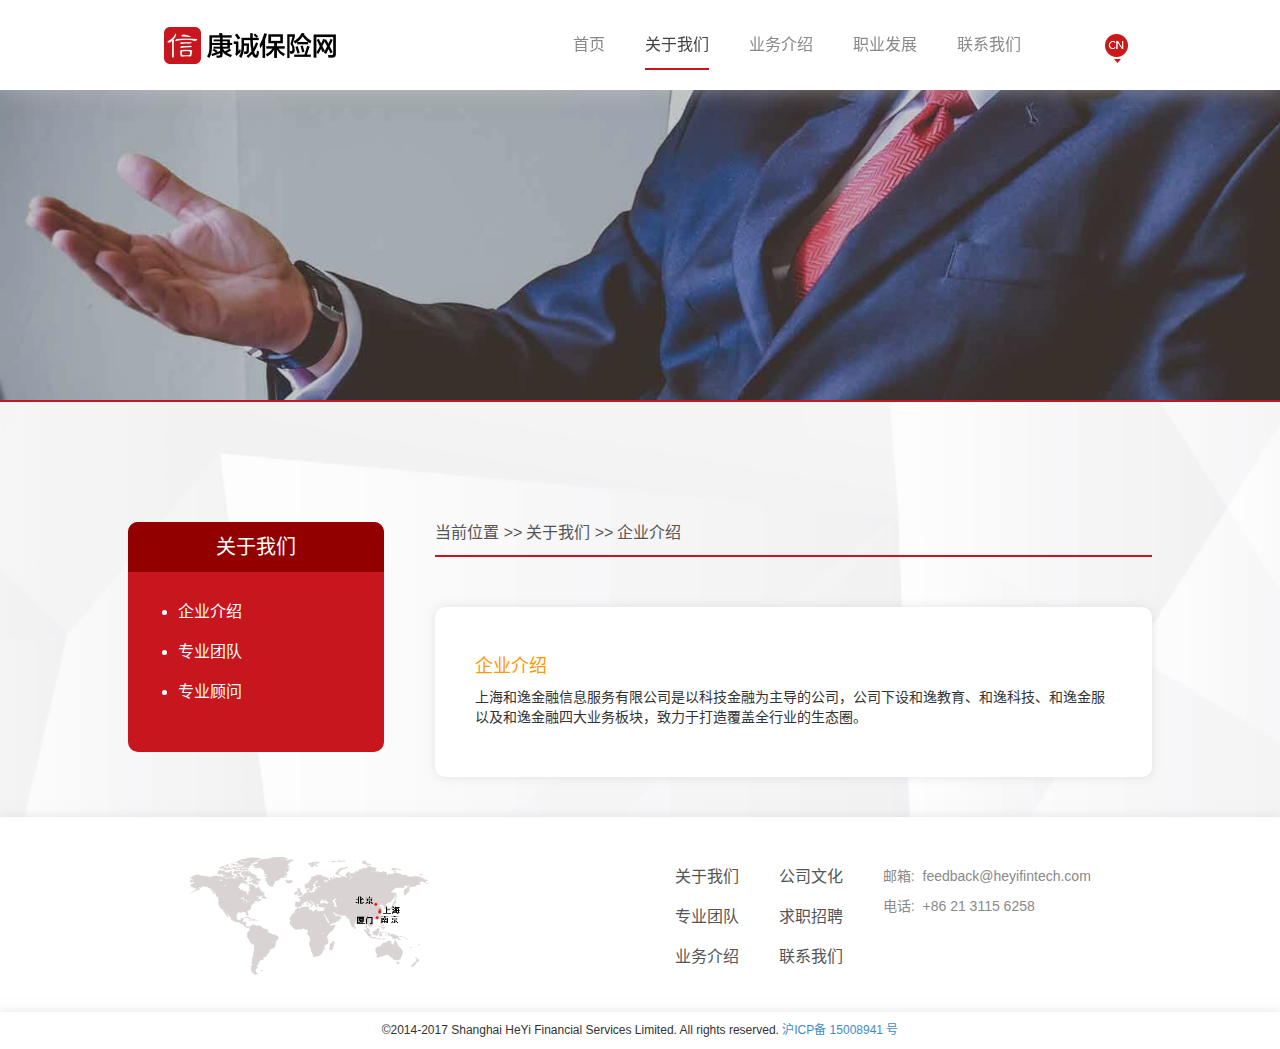
<file: aboutus.html>
<!DOCTYPE html>
<html lang="zh-CN">
  <head>
    <meta charset="utf-8">
    <meta http-equiv="X-UA-Compatible" content="IE=edge">
    <meta name="viewport" content="width=device-width, initial-scale=1">
    <meta name="description" content="和逸金融，是以科技金融为主导的公司，主要业务板块包括中国资产证券化、基金服务、金融科技以及辅助这三大业务板块成立的中国资产证券化研究院。" />
    <meta name="keywords" content="和逸,科技,牌照,金融" />
    <meta name="author" content="HeYi">
    <title>上海和逸金融信息服务有限公司-关于我们</title>
    <!-- 框架 -->
    <link href="css/bootstrap.min.css" rel="stylesheet">
    <!-- 样式清理 -->
    <link href="css/normalize.css" rel="stylesheet">
    <!-- 通用页面样式 -->
    <link href="css/main.css" rel="stylesheet">
    <link href="css/page.css" rel="stylesheet">
    <!-- HTML5兼容性处理 -->
    <!-- Respond.js响应式设计>
    <!--[if lt IE 9]>
      <script src="https://oss.maxcdn.com/html5shiv/3.7.3/html5shiv.min.js"></script>
      <script src="https://oss.maxcdn.com/respond/1.4.2/respond.min.js"></script>
    <![endif]-->
    <!-- Favicons网站图标 -->
    <link rel="shortcut icon" href="img/favicon.ico"/>
    <link rel="bookmark" href="img/favicon.ico" type="image/x-icon"/>
  </head>
  <body>
    <!-- 移动端导航 -->
    <div class="mask"></div>
    <div class="sidebar">
      <ul>
        <li><a href="index.html">首页</a></li>
        <li><a href="aboutus.html">关于我们</a></li>
        <li><a href="team.html">专业团队</a></li>
		<li><a href="adviser.html">专业顾问</a></li>
        <li><a href="culture.html">公司文化</a></li>
        <li><a href="job.html">求职招聘</a></li>
        <li><a href="contactus.html">联系我们</a></li>
        <li><a href="product.html">资产证券化</a></li>
        <li><a href="product-2.html">基金服务</a></li>
        <li><a href="product-3.html">金融科技</a></li>
      </ul>
    </div>
    <div class="main-wrapper main-wrapper-1">
    <!-- header顶部导航 -->
    <header>
      <div class="header-container">
        <div class="nav-box">
          <!-- logo -->
          <div class="nav-left">
            <a id="logo_top" href="#"></a>
          </div>
          <!-- memu选项 -->
          <div class="nav-mid">
            <div id="lang">
              <a href="#"></a>
            </div>
            <ul class="navbar-nav">
              <li><a class="" href="index.html">首页</a></li>
              <li><a class="active" href="aboutus.html">关于我们</a></li>
              <li><a class="" href="product.html">业务介绍</a></li>
              <li><a class="" href="culture.html">职业发展</a></li>
              <li><a class="" href="contactus.html">联系我们</a></li>
            </ul>            
          </div>
          <!-- 响应式菜单 -->
          <div class="nav-mobile-menu">
              <span class="sidebar_trigger"></span>
          </div>
        </div>
      </div>
    </header>
    <!-- advert组件 -->
    <div class="advert">
       <h1></h1>
       <h2></h2>
    </div>
    </div>
    <!-- section -->
    <section>
    <div class="box clearfix">
      <div class="box-left">
        <div class="title">
          <h3>关于我们</h3>
        </div>
        <ul> 
          <li><a href="aboutus.html">企业介绍</a></li>
          <li><a href="team.html">专业团队</a></li>
		  <li><a href="adviser.html">专业顾问</a></li>
        </ul>
      </div>
      <div class="box-right">
        <div class="box-right-top">
          <ul>
            <li>当前位置&nbsp>></li>
            <li>关于我们&nbsp>></li>
            <li>企业介绍</li>
          </ul>
        </div>
        <div class="box-right-mid clearfix">
          <h4>企业介绍</h4>
          <p>上海和逸金融信息服务有限公司是以科技金融为主导的公司，公司下设和逸教育、和逸科技、和逸金服以及和逸金融四大业务板块，致力于打造覆盖全行业的生态圈。</br></p>
        </div>
      </div>
    </div>
    </section>
    <!-- tips特色组件 -->
<!--     <div class="feature-tips">SAFS</div> -->
    
    <!-- footer页面底部 -->
    <footer>
       <div class="footer-box clearfix">
          <div class="footer-left">
              <span class="globle"></span>
          </div>
          <div class="footer-right">
            <div class="footer-laber">
              <ul> 
                <li><a href="aboutus.html">关于我们</a></li>
                <li><a href="team.html">专业团队</a></li>
                <li><a href="product.html">业务介绍</a></li>
              </ul>
              <ul>
                <li><a href="culture.html">公司文化</a></li>          
                <li><a href="job.html">求职招聘</a></li>
                <li><a href="contactus.html">联系我们</a></li>
              </ul>                        
              <ul>        
                <li class="footer-contact">邮箱:&nbsp feedback@heyifintech.com</li>
                <li class="footer-contact">电话:&nbsp +86 21 3115 6258</li>
              </ul>
            </div>
          </div>
        </div>
    </footer>
    <!-- 版权信息 -->
    <div class="container copy">
      <div class="row">
          <div class="col-md-12 text-center">
              <p class="copyright">©2014-2017 Shanghai HeYi Financial Services Limited. All rights reserved. <a href="http://www.miitbeian.gov.cn">沪ICP备 15008941 号</a> </p>
          </div>
      </div>
    </div>  
    <!-- 返回顶部按钮 -->
    <button class="back-to-top" style="display: none;"></button>
    <!-- 框架库加载 -->
    <script src="js/jquery.min.js"></script>
    <!-- 脚本加载 -->
    <script src="js/main.js"></script>
  </body>
</html>
</file>
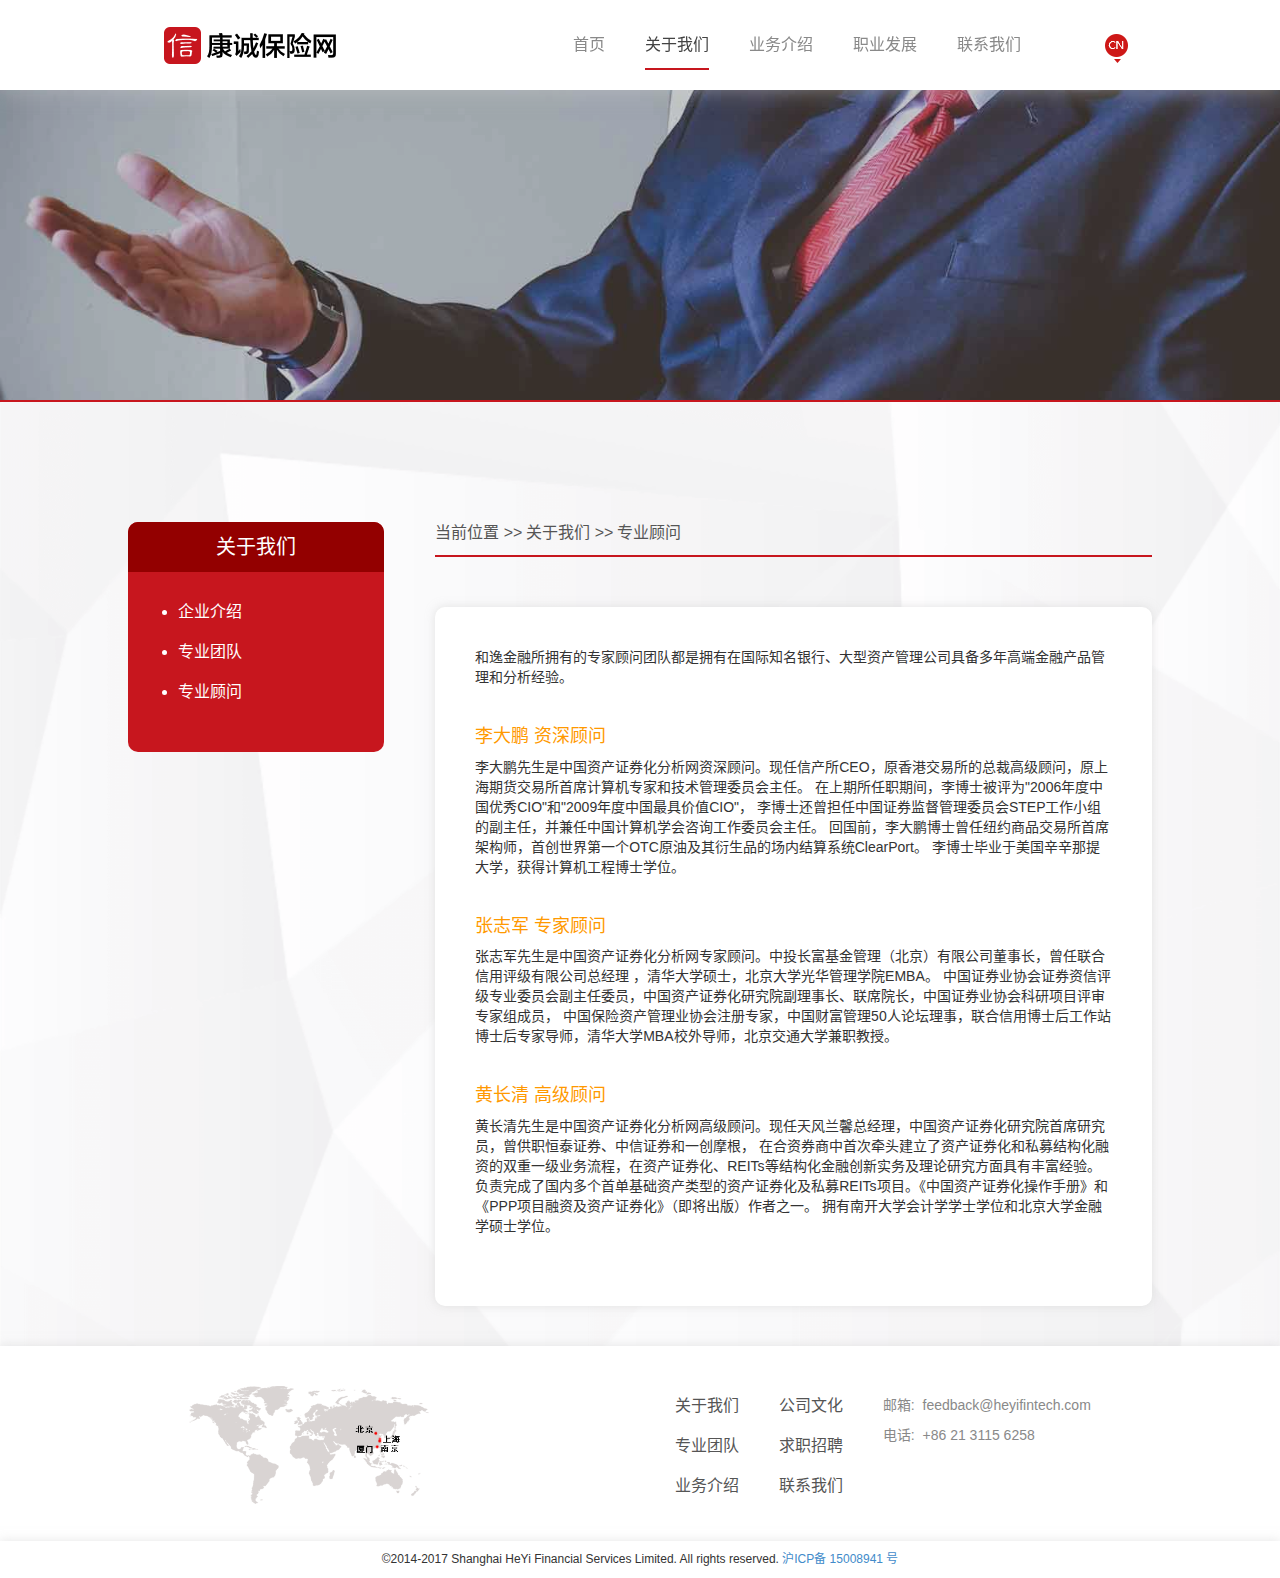
<file: adviser.html>
<!DOCTYPE html>
<html lang="zh-CN">
  <head>
    <meta charset="utf-8">
    <meta http-equiv="X-UA-Compatible" content="IE=edge">
    <meta name="viewport" content="width=device-width, initial-scale=1">
    <meta name="description" content="和逸金融，是以科技金融为主导的公司，主要业务板块包括中国资产证券化、基金服务、股权投资系统以及辅助这三大业务板块成立的中国资产证券化研究院。" />
    <meta name="keywords" content="和逸,科技,牌照,金融" />
    <meta name="author" content="HeYi"> 
    <title>上海和逸金融信息服务有限公司-专业顾问</title>
    <!-- 框架 -->
    <link href="css/bootstrap.min.css" rel="stylesheet">
    <!-- 样式清理 -->
    <link href="css/normalize.css" rel="stylesheet">
    <!-- 通用页面样式 -->
    <link href="css/main.css" rel="stylesheet">
    <link href="css/page.css" rel="stylesheet">
    <!-- HTML5兼容性处理 -->
    <!-- Respond.js响应式设计>
    <!--[if lt IE 9]>
      <script src="https://oss.maxcdn.com/html5shiv/3.7.3/html5shiv.min.js"></script>
      <script src="https://oss.maxcdn.com/respond/1.4.2/respond.min.js"></script>
    <![endif]-->
    <!-- Favicons网站图标 -->
    <link rel="shortcut icon" href="img/favicon.ico"/>
    <link rel="bookmark" href="img/favicon.ico" type="image/x-icon"/>
  </head>
  <body>
    <!-- 移动端导航 -->
    <div class="mask"></div>
    <div class="sidebar">
      <ul>
        <li><a href="index.html">首页</a></li>
        <li><a href="aboutus.html">关于我们</a></li>
        <li><a href="team.html">专业团队</a></li>
		    <li><a href="adviser.html">专业顾问</a></li>
        <li><a href="culture.html">公司文化</a></li>
        <li><a href="job.html">求职招聘</a></li>
        <li><a href="contactus.html">联系我们</a></li>
        <li><a href="product.html">中国资产证券化分析网</a></li>
        <li><a href="product-2.html">中国基金行政管理系统</a></li>
        <li><a href="product-3.html">股权投资管理系统</a></li>
      </ul>
    </div>
    <div class="main-wrapper main-wrapper-1">
    <!-- header顶部导航 -->
    <header>
      <div class="header-container">
        <div class="nav-box">
          <!-- logo -->
          <div class="nav-left">
            <a id="logo_top" href="#"></a>
          </div>
          <!-- memu选项 -->
          <div class="nav-mid">
            <div id="lang">
              <a href="#"></a>
            </div>
            <ul class="navbar-nav">
              <li><a class="" href="index.html">首页</a></li>
              <li><a class="active" href="aboutus.html">关于我们</a></li>
              <li><a class="" href="product.html">业务介绍</a></li>
              <li><a class="" href="culture.html">职业发展</a></li>
              <li><a class="" href="contactus.html">联系我们</a></li>
            </ul>            
          </div>
          <!-- 响应式菜单 -->
          <div class="nav-mobile-menu">
              <span class="sidebar_trigger"></span>
          </div>
        </div>
      </div>
    </header>
    <!-- advert组件 -->
    <div class="advert">
       <h1></h1>
       <h2></h2>
    </div>
    </div>
    <!-- section -->
    <section>
    <div class="box clearfix">
      <div class="box-left">
        <div class="title">
          <h3>关于我们</h3>
        </div>
        <ul> 
          <li><a href="aboutus.html">企业介绍</a></li>
          <li><a href="team.html">专业团队</a></li>
		  <li><a href="adviser.html">专业顾问</a></li>
        </ul>
      </div>
      <div class="box-right">
        <div class="box-right-top">
          <ul>
            <li>当前位置&nbsp>></li>
            <li>关于我们&nbsp>></li>
			<li>专业顾问</li>
          </ul>
        </div>
        <div class="box-right-mid">
          <p>和逸金融所拥有的专家顾问团队都是拥有在国际知名银行、大型资产管理公司具备多年高端金融产品管理和分析经验。</p>
          <br>
		  <!-- 第1段 -->
          <h4>李大鹏&nbsp资深顾问</h4>
          <p>李大鹏先生是中国资产证券化分析网资深顾问。现任信产所CEO，原香港交易所的总裁高级顾问，原上海期货交易所首席计算机专家和技术管理委员会主任。 在上期所任职期间，李博士被评为"2006年度中国优秀CIO"和"2009年度中国最具价值CIO"， 李博士还曾担任中国证券监督管理委员会STEP工作小组的副主任，并兼任中国计算机学会咨询工作委员会主任。 回国前，李大鹏博士曾任纽约商品交易所首席架构师，首创世界第一个OTC原油及其衍生品的场内结算系统ClearPort。 李博士毕业于美国辛辛那提大学，获得计算机工程博士学位。</p> 		  
          <br>
		  <!-- 第2段 -->
          <h4>张志军&nbsp专家顾问</h4>
          <p>张志军先生是中国资产证券化分析网专家顾问。中投长富基金管理（北京）有限公司董事长，曾任联合信用评级有限公司总经理 ，清华大学硕士，北京大学光华管理学院EMBA。 中国证券业协会证券资信评级专业委员会副主任委员，中国资产证券化研究院副理事长、联席院长，中国证券业协会科研项目评审专家组成员， 中国保险资产管理业协会注册专家，中国财富管理50人论坛理事，联合信用博士后工作站博士后专家导师，清华大学MBA校外导师，北京交通大学兼职教授。</p> 		  
          <br>
		  <!-- 第3段 -->
          <h4>黄长清&nbsp高级顾问</h4>
          <p>黄长清先生是中国资产证券化分析网高级顾问。现任天风兰馨总经理，中国资产证券化研究院首席研究员，曾供职恒泰证券、中信证券和一创摩根， 在合资券商中首次牵头建立了资产证券化和私募结构化融资的双重一级业务流程，在资产证券化、REITs等结构化金融创新实务及理论研究方面具有丰富经验。 负责完成了国内多个首单基础资产类型的资产证券化及私募REITs项目。《中国资产证券化操作手册》和《PPP项目融资及资产证券化》（即将出版）作者之一。 拥有南开大学会计学学士学位和北京大学金融学硕士学位。</p> 		  
          <br>
        </div>
      </div>
    </div>
    </section>
    <footer>
       <div class="footer-box clearfix">
          <div class="footer-left">
              <span class="globle"></span>
          </div>
          <div class="footer-right">
            <div class="footer-laber">
              <ul> 
                <li><a href="aboutus.html">关于我们</a></li>
                <li><a href="team.html">专业团队</a></li>
                <li><a href="product.html">业务介绍</a></li>
              </ul>
              <ul>
                <li><a href="culture.html">公司文化</a></li>          
                <li><a href="job.html">求职招聘</a></li>
                <li><a href="contactus.html">联系我们</a></li>
              </ul>                        
              <ul>        
                <li class="footer-contact">邮箱:&nbsp feedback@heyifintech.com</li>
                <li class="footer-contact">电话:&nbsp +86 21 3115 6258</li>
              </ul>
            </div>
          </div>
        </div>
    </footer>
    <!-- 版权信息 -->
    <div class="container copy">
      <div class="row">
          <div class="col-md-12 text-center">
              <p class="copyright">©2014-2017 Shanghai HeYi Financial Services Limited. All rights reserved. <a href="http://www.miitbeian.gov.cn">沪ICP备 15008941 号</a> </p>
          </div>
      </div>
    </div>
    <!-- 返回顶部按钮 -->
    <button class="back-to-top" style="display: none;"></button>
    <!-- 框架库加载 -->
    <script src="js/jquery.min.js"></script>
    <!-- 脚本加载 -->
    <script src="js/main.js"></script>
  </body>
</html>
</file>
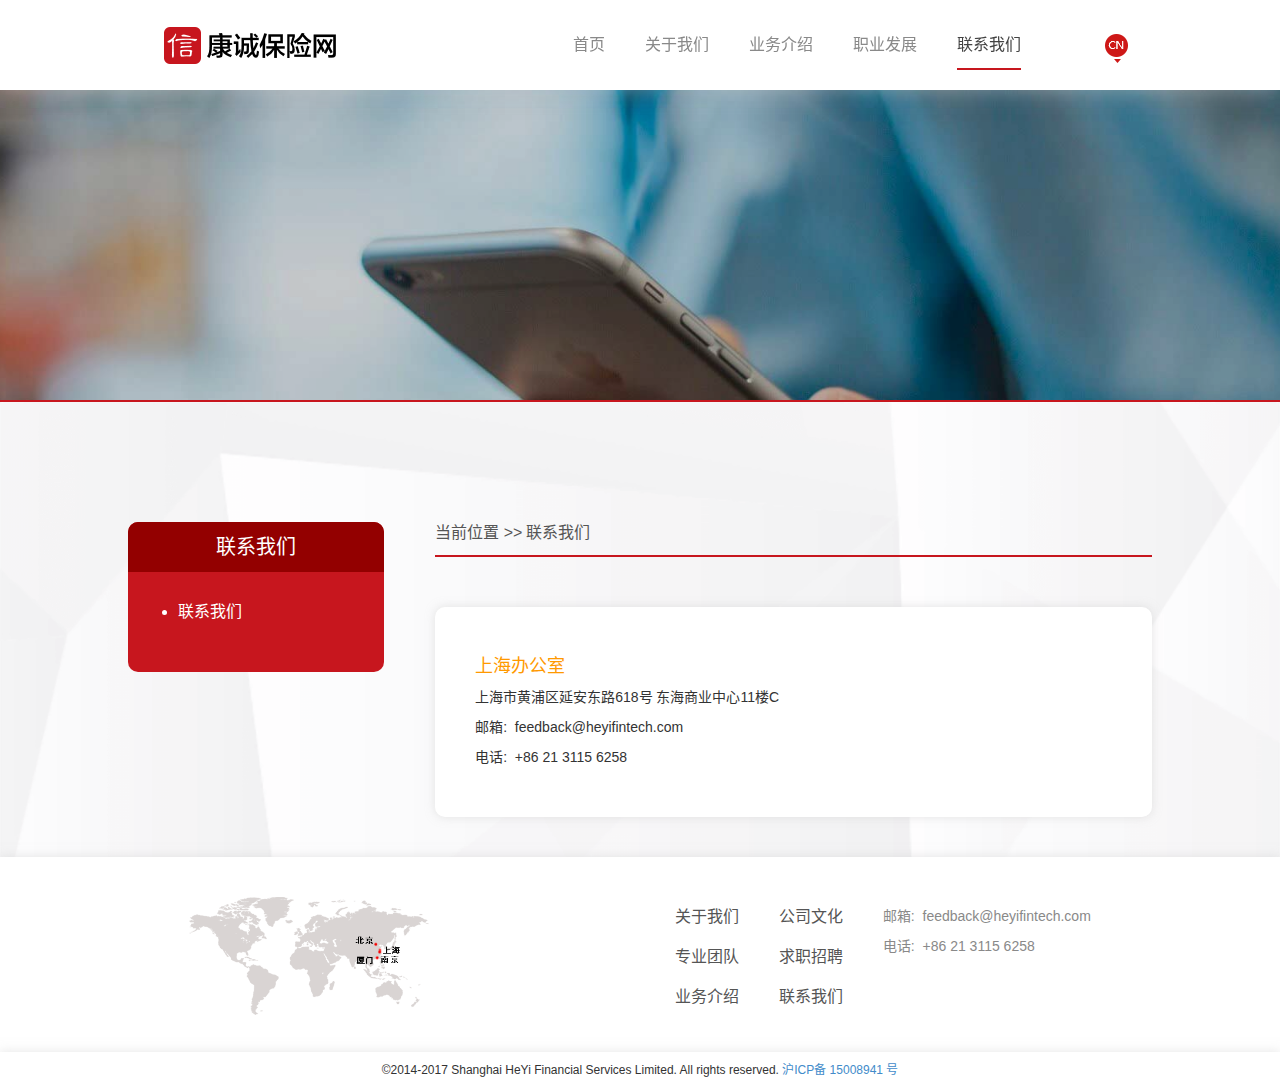
<file: contactus.html>
<!DOCTYPE html>
<html lang="zh-CN">
  <head>
    <meta charset="utf-8">
    <meta http-equiv="X-UA-Compatible" content="IE=edge">
    <meta name="viewport" content="width=device-width, initial-scale=1">
    <meta name="description" content="和逸金融，是以科技金融为主导的公司，主要业务板块包括中国资产证券化、基金服务、金融科技以及辅助这三大业务板块成立的中国资产证券化研究院。" />
    <meta name="keywords" content="和逸,科技,牌照,金融" />
    <meta name="author" content="HeYi">
    <title>上海和逸金融信息服务有限公司-联系我们</title>
    <!-- 框架 -->
    <link href="css/bootstrap.min.css" rel="stylesheet">
    <!-- 样式清理 -->
    <link href="css/normalize.css" rel="stylesheet">
    <!-- 通用页面样式 -->
    <link href="css/main.css" rel="stylesheet">
	<!-- 首页样式 -->
    <link href="css/page.css" rel="stylesheet">
    <!-- HTML5兼容性处理 -->
    <!-- Respond.js响应式设计>
    <!--[if lt IE 9]>
      <script src="https://oss.maxcdn.com/html5shiv/3.7.3/html5shiv.min.js"></script>
      <script src="https://oss.maxcdn.com/respond/1.4.2/respond.min.js"></script>
    <![endif]-->
    <!-- Favicons网站图标 -->
    <link rel="shortcut icon" href="img/favicon.ico"/>
    <link rel="bookmark" href="img/favicon.ico" type="image/x-icon"/>
  </head>
  <body>
    <!-- 移动端导航 -->
    <div class="mask"></div>
    <div class="sidebar">
      <ul>
        <li><a href="index.html">首页</a></li>
        <li><a href="aboutus.html">关于我们</a></li>
        <li><a href="team.html">专业团队</a></li>
		<li><a href="adviser.html">专业顾问</a></li>
        <li><a href="culture.html">公司文化</a></li>
        <li><a href="job.html">求职招聘</a></li>
        <li><a href="contactus.html">联系我们</a></li>
        <li><a href="product.html">资产证券化</a></li>
        <li><a href="product-2.html">基金服务</a></li>
        <li><a href="product-3.html">金融科技</a></li>
      </ul>
    </div>
    <div class="main-wrapper main-wrapper-4">
      <!-- header顶部导航 -->
      <header>
        <div class="header-container">
          <div class="nav-box">
            <!-- logo -->
            <div class="nav-left">
              <a id="logo_top" href="#"></a>
            </div>
            <!-- memu选项 -->
            <div class="nav-mid">
              <div id="lang">
                <a href="#"></a>
              </div>
              <ul class="navbar-nav">
                <li><a class="" href="index.html">首页</a></li>
                <li><a class="" href="aboutus.html">关于我们</a></li>
                <li><a class="" href="product.html">业务介绍</a></li>
                <li><a class="" href="culture.html">职业发展</a></li>
                <li><a class="active" href="contactus.html">联系我们</a></li>
              </ul>            
            </div>
            <!-- 响应式菜单 -->
            <div class="nav-mobile-menu">
                <span class="sidebar_trigger"></span>
            </div>
          </div>
        </div>
      </header>
      <!-- advert组件 -->
      <div class="advert">
         <h1></h1>
         <h2></h2>
      </div>
    </div>
    <!-- section -->
    <section>
    <div class="box clearfix">
      <div class="box-left">
        <div class="title">
          <h3>联系我们</h3>
        </div>
        <ul>  
          <li><a href="contactus.html">联系我们</a></li>
        </ul>
      </div>
      <div class="box-right">
        <div class="box-right-top">
          <ul>
            <li>当前位置&nbsp>></li>
            <li>联系我们</li>
          </ul>
        </div>
        <div class="box-right-mid clearfix">
            <div class="box-contact">
              <h4>上海办公室</h4>
              <p>上海市黄浦区延安东路618号 东海商业中心11楼C</p>
              <p>邮箱:&nbsp feedback@heyifintech.com</p>
              <p>电话:&nbsp +86 21 3115 6258</p>
            </div>
        </div>
      </div>
    </div>
    </section> 
    <!-- footer页面底部 -->
    <footer>
       <div class="footer-box clearfix">
          <div class="footer-left">
              <span class="globle"></span>
          </div>
          <div class="footer-right">
            <div class="footer-laber">
              <ul> 
                <li><a href="aboutus.html">关于我们</a></li>
                <li><a href="team.html">专业团队</a></li>
                <li><a href="product.html">业务介绍</a></li>
              </ul>
              <ul>
                <li><a href="culture.html">公司文化</a></li>          
                <li><a href="job.html">求职招聘</a></li>
                <li><a href="contactus.html">联系我们</a></li>
              </ul>                        
              <ul>        
               <li class="footer-contact">邮箱:&nbsp feedback@heyifintech.com</li>
                <li class="footer-contact">电话:&nbsp +86 21 3115 6258</li>
              </ul>
            </div>
          </div>
        </div>
    </footer>
    <!-- 版权信息 -->
    <div class="container copy">
      <div class="row">
          <div class="col-md-12 text-center">
              <p class="copyright">©2014-2017 Shanghai HeYi Financial Services Limited. All rights reserved. <a href="http://www.miitbeian.gov.cn">沪ICP备 15008941 号</a> </p>
          </div>
      </div>
    </div>
    <!-- 返回顶部按钮 -->
    <button class="back-to-top" style="display: none;"></button>
    <!-- 框架库加载 -->
    <script src="js/jquery.min.js"></script>
    <!-- 脚本加载 -->
    <script src="js/main.js"></script>    
  </body>
</html>
</file>
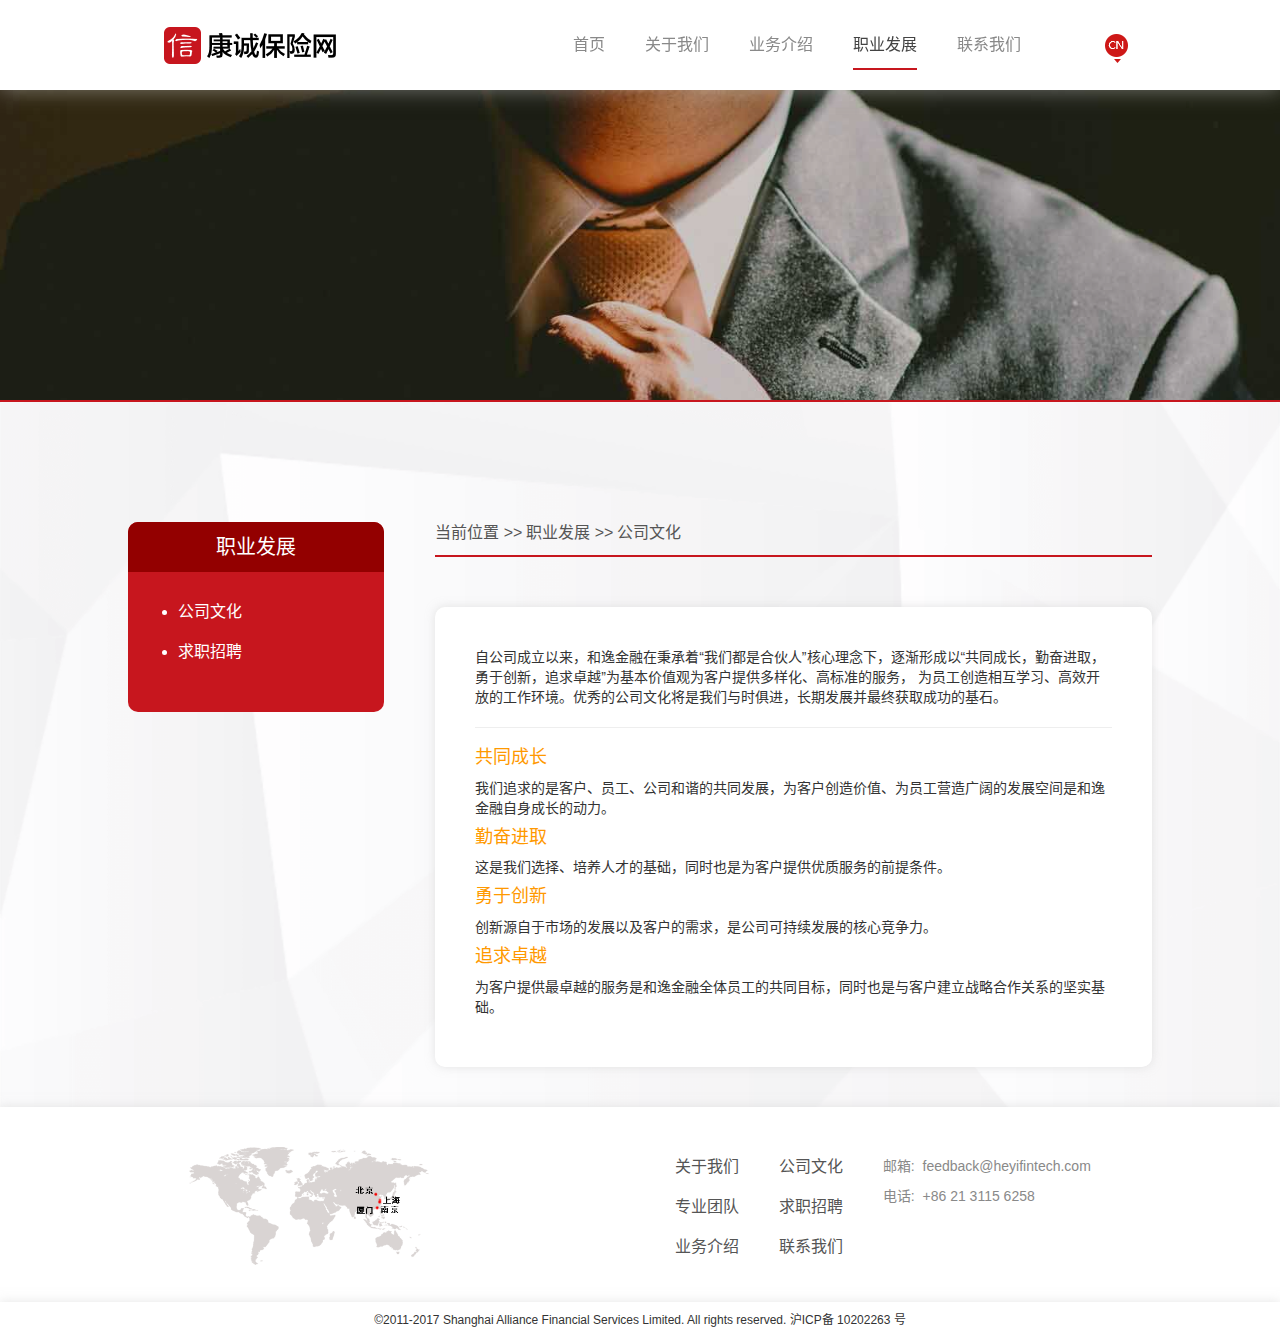
<file: culture.html>
<!DOCTYPE html>
<html lang="zh-CN">
  <head>
    <meta charset="utf-8">
    <meta http-equiv="X-UA-Compatible" content="IE=edge">
    <meta name="viewport" content="width=device-width, initial-scale=1">
    <meta name="description" content="和逸金融，是以科技金融为主导的公司，主要业务板块包括中国资产证券化、基金服务、金融科技以及辅助这三大业务板块成立的中国资产证券化研究院。" />
    <meta name="keywords" content="和逸,科技,牌照,金融" />
    <meta name="author" content="HeYi">
    <title>上海和逸金融信息服务有限公司-公司文化</title>
    <!-- 框架 -->
    <link href="css/bootstrap.min.css" rel="stylesheet">
    <!-- 样式清理 -->
    <link href="css/normalize.css" rel="stylesheet">
    <!-- 通用页面样式 -->
    <link href="css/main.css" rel="stylesheet">
    <link href="css/page.css" rel="stylesheet">
    <!-- HTML5兼容性处理 -->
    <!-- Respond.js响应式设计>
    <!--[if lt IE 9]>
      <script src="https://oss.maxcdn.com/html5shiv/3.7.3/html5shiv.min.js"></script>
      <script src="https://oss.maxcdn.com/respond/1.4.2/respond.min.js"></script>
    <![endif]-->
    <!-- Favicons网站图标 -->
    <link rel="shortcut icon" href="img/favicon.ico"/>
    <link rel="bookmark" href="img/favicon.ico" type="image/x-icon"/>
  </head>
  <body>
    <!-- 移动端导航 -->
    <div class="mask"></div>
    <div class="sidebar">
      <ul>
        <li><a href="index.html">首页</a></li>
        <li><a href="aboutus.html">关于我们</a></li>
        <li><a href="team.html">专业团队</a></li>
		<li><a href="adviser.html">专业顾问</a></li>
        <li><a href="culture.html">公司文化</a></li>
        <li><a href="job.html">求职招聘</a></li>
        <li><a href="contactus.html">联系我们</a></li>
        <li><a href="product.html">资产证券化</a></li>
        <li><a href="product-2.html">基金服务</a></li>
        <li><a href="product-3.html">金融科技</a></li>
      </ul>
    </div>
    <div class="main-wrapper main-wrapper-3">
    <!-- header顶部导航 -->
    <header>
      <div class="header-container">
        <div class="nav-box">
          <!-- logo -->
          <div class="nav-left">
            <a id="logo_top" href="#"></a>
          </div>
          <!-- memu选项 -->
          <div class="nav-mid">
            <div id="lang">
              <a href="#"></a>
            </div>
            <ul class="navbar-nav">
              <li><a class="" href="index.html">首页</a></li>
              <li><a class="" href="aboutus.html">关于我们</a></li>
              <li><a class="" href="product.html">业务介绍</a></li>
              <li><a class="active" href="culture.html">职业发展</a></li>
              <li><a class="" href="contactus.html">联系我们</a></li>
            </ul>            
          </div>
          <!-- 响应式菜单 -->
          <div class="nav-mobile-menu">
              <span class="sidebar_trigger"></span>
          </div>
        </div>
      </div>
    </header>
    <!-- advert组件 -->
    <div class="advert">
       <h1></h1>
       <h2></h2>
    </div>
    </div>
    <!-- section -->
    <section>
    <div class="box clearfix">
      <div class="box-left">
        <div class="title">
          <h3>职业发展</h3>
        </div>
        <ul>  
          <li><a href="culture.html">公司文化</a></li>
          <li><a href="job.html">求职招聘</a></li>
        </ul>
      </div>
      <div class="box-right">
        <div class="box-right-top">
          <ul>
            <li>当前位置&nbsp>></li>
            <li>职业发展&nbsp>></li>
            <li>公司文化</li>
          </ul>
        </div>
        <div class="box-right-mid">
            <!-- <div class="box-img">
              <span class="gswh"></span>
            </div>
            <hr> -->
            <p>自公司成立以来，和逸金融在秉承着“我们都是合伙人”核心理念下，逐渐形成以“共同成长，勤奋进取，勇于创新，追求卓越”为基本价值观为客户提供多样化、高标准的服务， 为员工创造相互学习、高效开放的工作环境。优秀的公司文化将是我们与时俱进，长期发展并最终获取成功的基石。</p>
            <hr>
            <!-- 第1段 -->
            <h4>共同成长</h4>
            <p>我们追求的是客户、员工、公司和谐的共同发展，为客户创造价值、为员工营造广阔的发展空间是和逸金融自身成长的动力。</p>
            <!-- 第2段 -->
            <h4>勤奋进取</h4>
            <p>这是我们选择、培养人才的基础，同时也是为客户提供优质服务的前提条件。</p>
            <!-- 第3段 -->
            <h4>勇于创新</h4>
            <p>创新源自于市场的发展以及客户的需求，是公司可持续发展的核心竞争力。</p>
            <!-- 第4段 -->
            <h4>追求卓越</h4>
            <p>为客户提供最卓越的服务是和逸金融全体员工的共同目标，同时也是与客户建立战略合作关系的坚实基础。</p>
        </div>
      </div>
    </div>
    </section>
    <!-- tips特色组件 -->
<!--     <div class="feature-tips">SAFS</div> -->
    
    <!-- footer页面底部 -->
    <footer>
       <div class="footer-box clearfix">
          <div class="footer-left">
              <span class="globle"></span>
          </div>
          <div class="footer-right">
            <div class="footer-laber">
              <ul> 
                <li><a href="aboutus.html">关于我们</a></li>
                <li><a href="team.html">专业团队</a></li>
                <li><a href="product.html">业务介绍</a></li>
              </ul>
              <ul>
                <li><a href="culture.html">公司文化</a></li>          
                <li><a href="job.html">求职招聘</a></li>
                <li><a href="contactus.html">联系我们</a></li>
              </ul>                        
              <ul>        
                <li class="footer-contact">邮箱:&nbsp feedback@heyifintech.com</li>
                <li class="footer-contact">电话:&nbsp +86 21 3115 6258</li>
              </ul>
            </div>
          </div>
        </div>
    </footer>
    <!-- 版权信息 -->
    <div class="container copy">
      <div class="row">
          <div class="col-md-12 text-center">
              <p class="copyright">©2011-2017 Shanghai Alliance Financial Services Limited. All rights reserved. 沪ICP备 10202263 号 </p>
          </div>
      </div>
    </div>
    <!-- 返回顶部按钮 -->
    <button class="back-to-top" style="display: none;"></button>
    <!-- 框架库加载 -->
    <script src="js/jquery.min.js"></script>
    <!-- 脚本加载 -->
    <script src="js/main.js"></script>
  </body>
</html>
</file>
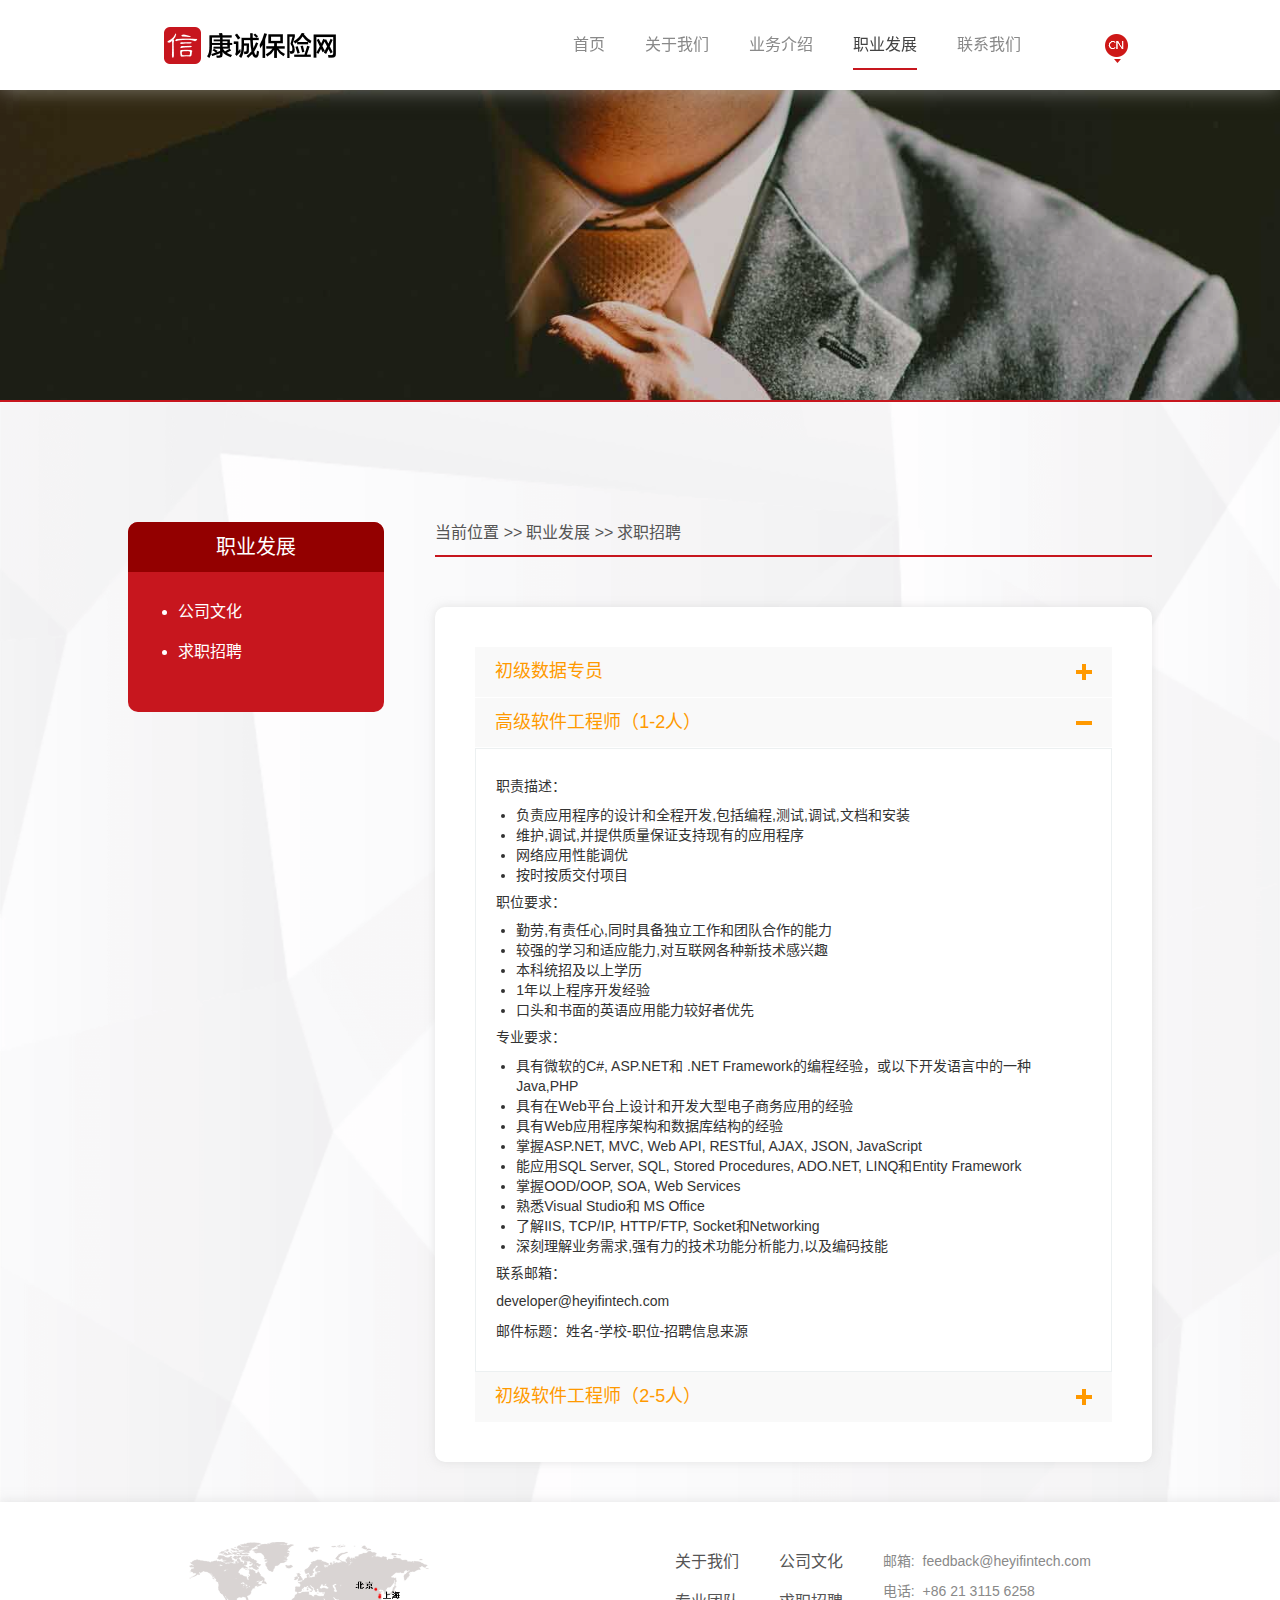
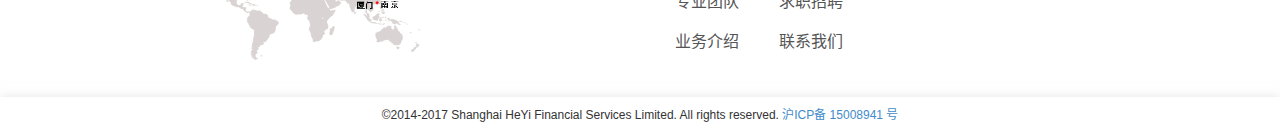
<file: job.html>
<!DOCTYPE html>
<html lang="zh-CN">
  <head>
    <meta charset="utf-8">
    <meta http-equiv="X-UA-Compatible" content="IE=edge">
    <meta name="viewport" content="width=device-width, initial-scale=1">
    <meta name="description" content="和逸金融，是以科技金融为主导的公司，主要业务板块包括中国资产证券化、基金服务、金融科技以及辅助这三大业务板块成立的中国资产证券化研究院。" />
    <meta name="keywords" content="和逸,科技,牌照,金融" />
    <meta name="author" content="HeYi"> 
    <title>上海和逸金融信息服务有限公司-求职招聘</title>
    <!-- 框架 -->
    <link href="css/bootstrap.min.css" rel="stylesheet">
    <!-- 样式清理 -->
    <link href="css/normalize.css" rel="stylesheet">
    <!-- 通用页面样式 -->
    <link href="css/main.css" rel="stylesheet">
    <link href="css/page.css" rel="stylesheet">
    <link href="css/accordion.css" rel="stylesheet">
    <!-- HTML5兼容性处理 -->
    <!-- Respond.js响应式设计>
    <!--[if lt IE 9]>
      <script src="https://oss.maxcdn.com/html5shiv/3.7.3/html5shiv.min.js"></script>
      <script src="https://oss.maxcdn.com/respond/1.4.2/respond.min.js"></script>
    <![endif]-->
    <!-- Favicons网站图标 -->
    <link rel="shortcut icon" href="img/favicon.ico"/>
    <link rel="bookmark" href="img/favicon.ico" type="image/x-icon"/>
  </head>
  <body>
    <!-- 移动端导航 -->
    <div class="mask"></div>
    <div class="sidebar">
      <ul>
        <li><a href="index.html">首页</a></li>
        <li><a href="aboutus.html">关于我们</a></li>
        <li><a href="team.html">专业团队</a></li>
		<li><a href="adviser.html">专业顾问</a></li>
        <li><a href="culture.html">公司文化</a></li>
        <li><a href="job.html">求职招聘</a></li>
        <li><a href="contactus.html">联系我们</a></li>
        <li><a href="product.html">资产证券化</a></li>
        <li><a href="product-2.html">基金服务</a></li>
        <li><a href="product-3.html">金融科技</a></li>
      </ul>
    </div>
    <div class="main-wrapper main-wrapper-3">
    <!-- header顶部导航 -->
    <header>
      <div class="header-container">
        <div class="nav-box">
          <!-- logo -->
          <div class="nav-left">
            <a id="logo_top" href="#"></a>
          </div>
          <!-- memu选项 -->
          <div class="nav-mid">
            <div id="lang">
              <a href="#"></a>
            </div>
            <ul class="navbar-nav">
              <li><a class="" href="index.html">首页</a></li>
              <li><a class="" href="aboutus.html">关于我们</a></li>
              <li><a class="" href="product.html">业务介绍</a></li>
              <li><a class="active" href="culture.html">职业发展</a></li>
              <li><a class="" href="contactus.html">联系我们</a></li>
            </ul>            
          </div>
          <!-- 响应式菜单 -->
          <div class="nav-mobile-menu">
              <span class="sidebar_trigger"></span>
          </div>
        </div>
      </div>
    </header>
    <!-- advert组件 -->
    <div class="advert">
       <h1></h1>
       <h2></h2>
    </div>
    </div>
    <!-- section -->
    <section>
    <div class="box clearfix">
      <div class="box-left">
        <div class="title">
          <h3>职业发展</h3>
        </div>
        <ul>  
          <li><a href="culture.html">公司文化</a></li>
          <li><a href="job.html">求职招聘</a></li>
        </ul>
      </div>
      <div class="box-right">
        <div class="box-right-top">
          <ul>
            <li>当前位置&nbsp>></li>
            <li>职业发展&nbsp>></li>
            <li>求职招聘</li>
          </ul>
        </div>
        <div class="box-right-mid">
          <div class="box-accordion">
             <div class="bellows single">                 
                 <div class="bellows__item">
                     <div class="bellows__header">
                         <h4>初级数据专员</h4>
                     </div>
                     <div class="bellows__content-wrapper" id="bellows_1">
                         <div class="bellows__content">
                             <h5>职责描述：</h5>
                             <p>初级数据专员将在数据分析师的指导下，根据项目的要求和进度进行项目相关的材料及数据的收集、整理和分析。</p>
                             <h5>职位要求：</h5>
                             <ul>
                                 <li>大学以上学历，工作经验少于一年</li>
                                 <li>工作耐心细致，积极主动，责任心强</li>
                                 <li>仅限于非金融类相关专业</li>
                                 <li>熟练使用日常办公软件，拥有英语证书者优先</li>
                             </ul>
                             <h5>联系邮箱：</h5>
                             <p>recruiting@heyifintech.com </p>
                             <p>邮件标题：姓名-学校-职位-招聘信息来源</p>
                         </div>
                     </div>
                 </div>
                 <div class="bellows__item bellows--is-open">
                     <div class="bellows__header">
                         <h4>高级软件工程师（1-2人）</h4>
                     </div>
                     <div class="bellows__content-wrapper" id="bellows_5">
                         <div class="bellows__content">
                             <h5>职责描述：</h5>
                             <ul>
                                 <li>负责应用程序的设计和全程开发,包括编程,测试,调试,文档和安装</li>
                                 <li>维护,调试,并提供质量保证支持现有的应用程序</li>
                                 <li>网络应用性能调优</li>
                                 <li>按时按质交付项目</li>
                             </ul>
                             <h5>职位要求：</h5>
                             <ul>
                                 <li>勤劳,有责任心,同时具备独立工作和团队合作的能力</li>
                                 <li>较强的学习和适应能力,对互联网各种新技术感兴趣</li>
                                 <li>本科统招及以上学历</li>
                                 <li>1年以上程序开发经验</li>
                                 <li>口头和书面的英语应用能力较好者优先</li>
                             </ul>
                             <h5>专业要求：</h5>
                             <ul>
                                 <li>具有微软的C#, ASP.NET和 .NET Framework的编程经验，或以下开发语言中的一种Java,PHP</li>
                                 <li>具有在Web平台上设计和开发大型电子商务应用的经验</li>
                                 <li>具有Web应用程序架构和数据库结构的经验</li>
                                 <li>掌握ASP.NET, MVC, Web API, RESTful, AJAX, JSON, JavaScript</li>
                                 <li>能应用SQL Server, SQL, Stored Procedures, ADO.NET, LINQ和Entity Framework</li>
                                 <li>掌握OOD/OOP, SOA, Web Services</li>
                                 <li>熟悉Visual Studio和 MS Office</li>
                                 <li>了解IIS, TCP/IP, HTTP/FTP, Socket和Networking</li>
                                 <li>深刻理解业务需求,强有力的技术功能分析能力,以及编码技能</li>
                             </ul>
                             <h5>联系邮箱：</h5>
                             <p>developer@heyifintech.com </p>
                             <p>邮件标题：姓名-学校-职位-招聘信息来源</p>
                         </div>
                     </div>
                 </div>
                 <div class="bellows__item">
                     <div class="bellows__header">
                         <h4>初级软件工程师（2-5人）</h4>
                     </div>
                     <div class="bellows__content-wrapper" id="bellows_6">
                         <div class="bellows__content">
                             <h5>职责描述：</h5>
                             <ul>
                                 <li>核心新一代金融信息系统开发与测试</li>
                                 <li>系统文档撰写</li>
                             </ul>
                             <h5>职位要求：</h5>
                             <ul>
                                 <li>精通面向对象开发原理</li>
                                 <li>掌握至少一门面向对象开发语言</li>
                                 <li>熟悉数据结构，掌握基本算法</li>
                                 <li>熟悉软件工程的基本规范及各类文档的书写</li>
                                 <li>本科统招及以上学历</li>
                                 <li>口头和书面的英语应用能力较好者优先</li>
                             </ul>
                             <h5>联系邮箱：</h5>
                             <p>developer@heyifintech.com </p>
                             <p>邮件标题：姓名-学校-职位-招聘信息来源</p>
                         </div>
                     </div>
                 </div>      
             </div>
          </div>
        </div>
      </div>
    </div>
    </section>
    <footer>
       <div class="footer-box clearfix">
          <div class="footer-left">
              <span class="globle"></span>
          </div>
          <div class="footer-right">
            <div class="footer-laber">
              <ul> 
                <li><a href="aboutus.html">关于我们</a></li>
                <li><a href="team.html">专业团队</a></li>
                <li><a href="product.html">业务介绍</a></li>
              </ul>
              <ul>
                <li><a href="culture.html">公司文化</a></li>          
                <li><a href="job.html">求职招聘</a></li>
                <li><a href="contactus.html">联系我们</a></li>
              </ul>                        
              <ul>        
                <li class="footer-contact">邮箱:&nbsp feedback@heyifintech.com</li>
                <li class="footer-contact">电话:&nbsp +86 21 3115 6258</li>
              </ul>
            </div>
          </div>
        </div>
    </footer>
    <!-- 版权信息 -->
    <div class="container copy">
      <div class="row">
          <div class="col-md-12 text-center">
              <p class="copyright">©2014-2017 Shanghai HeYi Financial Services Limited. All rights reserved. <a href="http://www.miitbeian.gov.cn">沪ICP备 15008941 号</a> </p>
          </div>
      </div>
    </div>
    <!-- 返回顶部按钮 -->
    <button class="back-to-top" style="display: none;"></button>
    <!-- 框架库加载 -->
    <script src="js/jquery.min.js"></script>
    <!-- 脚本加载 -->
    <script src="js/main.js"></script>
  </body>
</html>
</file>
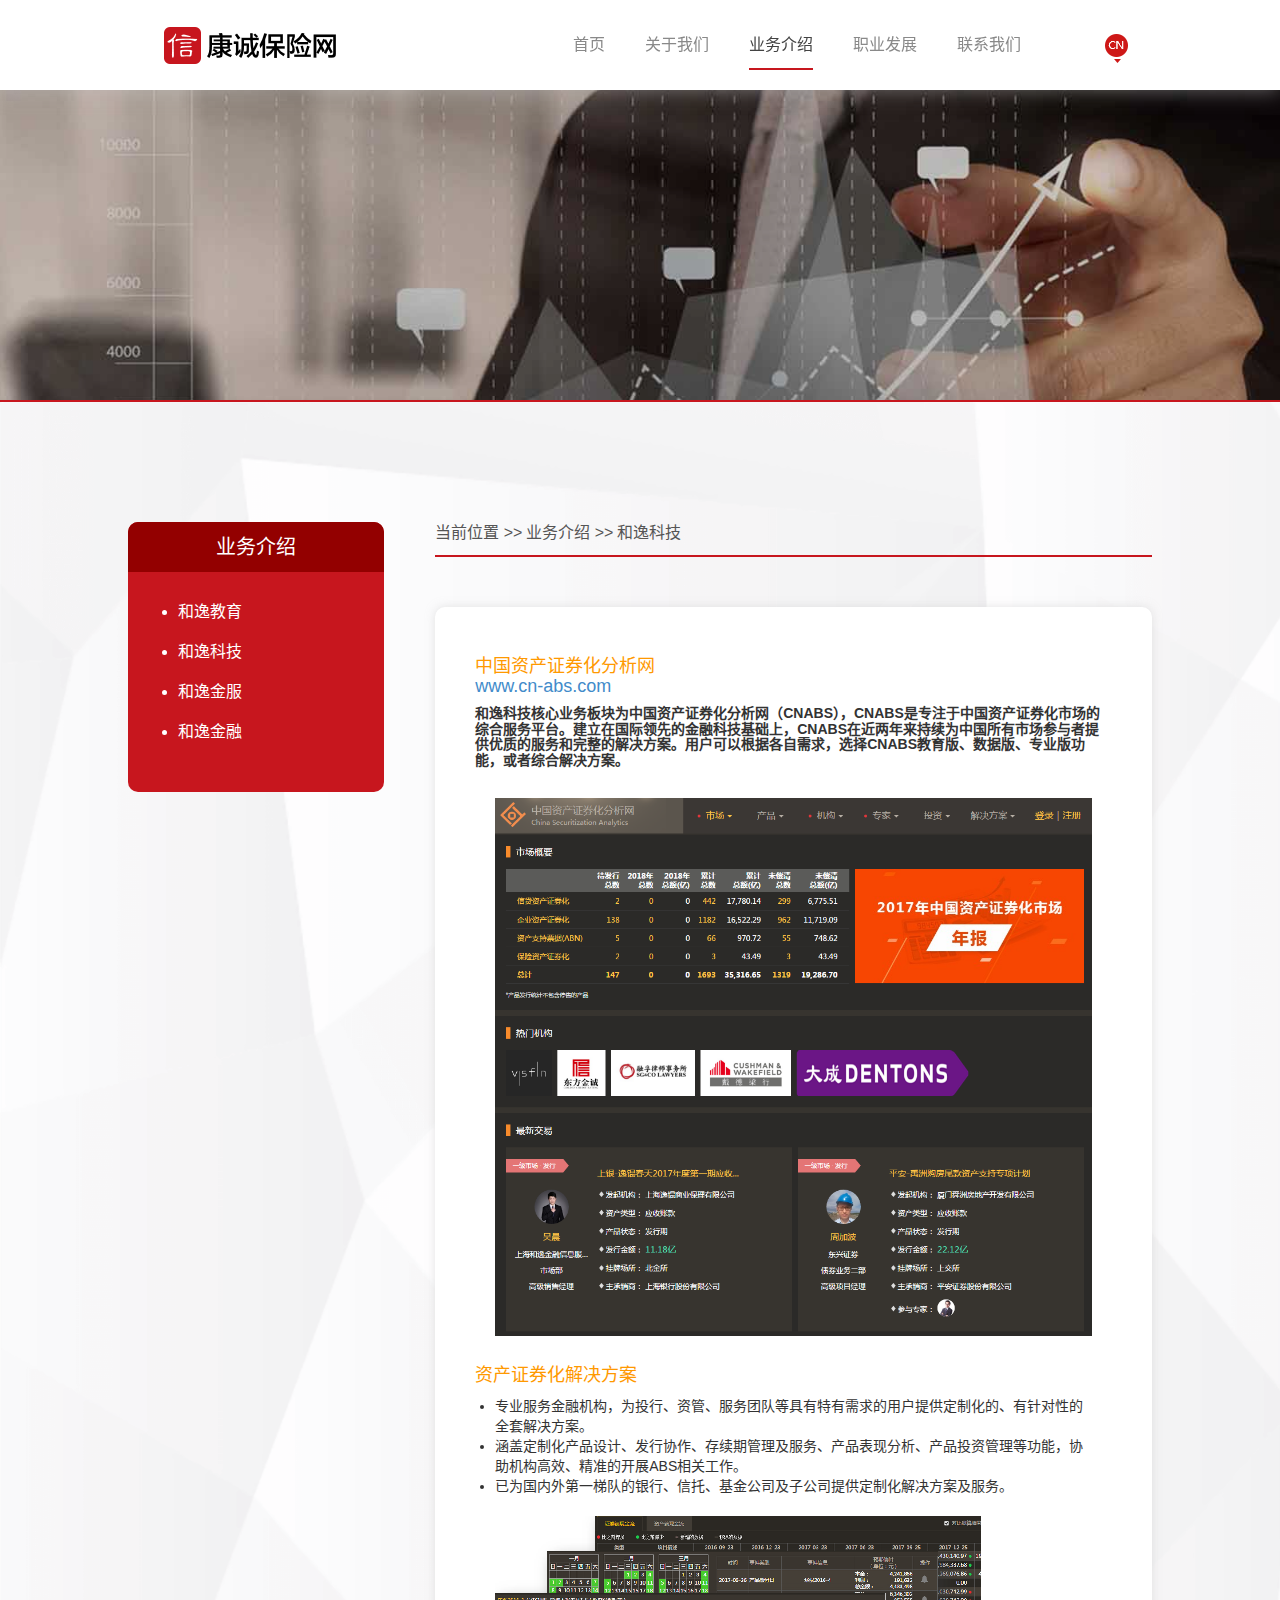
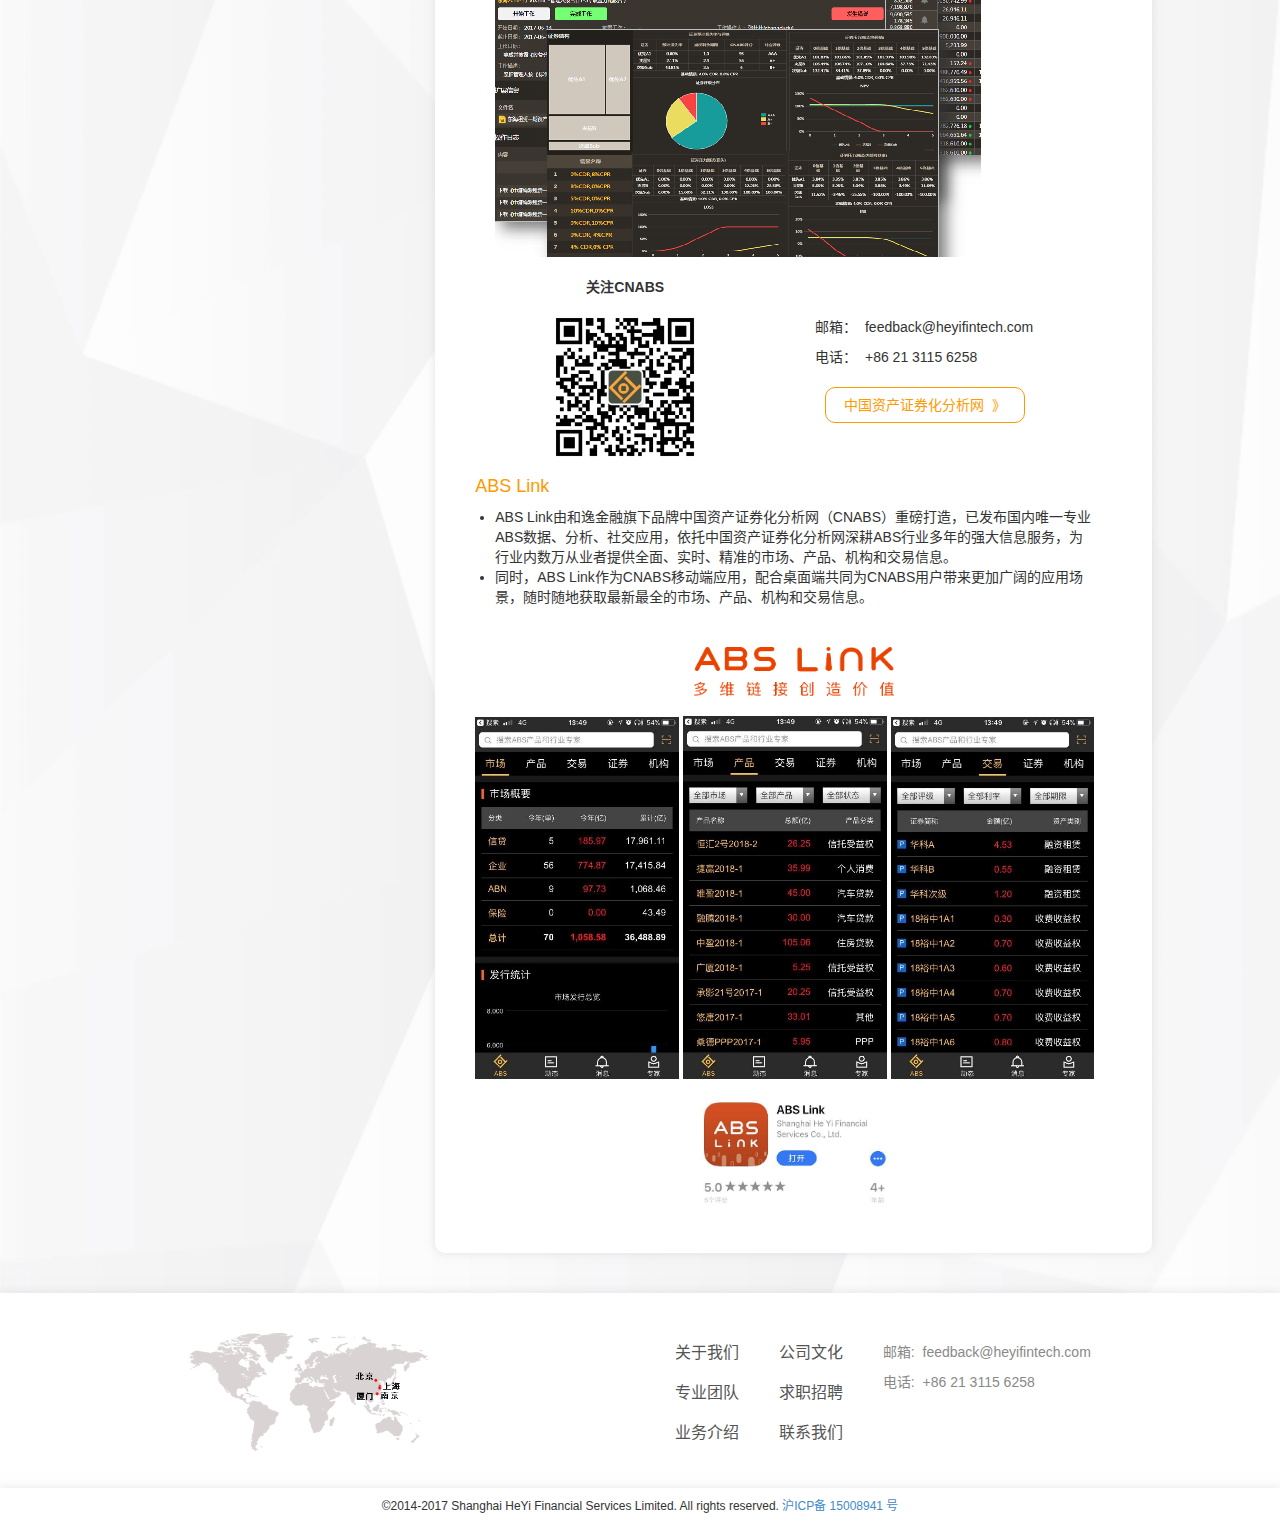
<file: product-2.html>
<!DOCTYPE html>
<html lang="zh-CN">
  <head>
    <meta charset="utf-8">
    <meta http-equiv="X-UA-Compatible" content="IE=edge">
    <meta name="viewport" content="width=device-width, initial-scale=1">
    <meta name="description" content="和逸金融，是以科技金融为主导的公司，主要业务板块包括中国资产证券化、基金服务、金融科技以及辅助这三大业务板块成立的中国资产证券化研究院。" />
    <meta name="keywords" content="和逸,科技,牌照,金融" />
    <meta name="author" content="HeYi"> 
    <title>上海和逸金融信息服务有限公司-业务介绍-和逸科技</title>
    <!-- 框架 -->
    <link href="css/bootstrap.min.css" rel="stylesheet">
    <!-- 样式清理 -->
    <link href="css/normalize.css" rel="stylesheet">
    <!-- 通用页面样式 -->
    <link href="css/main.css" rel="stylesheet">
    <link href="css/page.css" rel="stylesheet">
    <!-- HTML5兼容性处理 -->
    <!-- Respond.js响应式设计>
    <!--[if lt IE 9]>
      <script src="https://oss.maxcdn.com/html5shiv/3.7.3/html5shiv.min.js"></script>
      <script src="https://oss.maxcdn.com/respond/1.4.2/respond.min.js"></script>
    <![endif]-->
    <!-- Favicons网站图标 -->
    <link rel="shortcut icon" href="img/favicon.ico"/>
    <link rel="bookmark" href="img/favicon.ico" type="image/x-icon"/>
	<style>
		@media (max-width: 700px) { 
			.box-right-mid ul img {
				width : 100%;
			}
		}
	</style>
  </head>
  <body>
    <!-- 移动端导航 -->
    <div class="mask"></div>
    <div class="sidebar">
      <ul>
        <li><a href="index.html">首页</a></li>
        <li><a href="aboutus.html">关于我们</a></li>
        <li><a href="team.html">专业团队</a></li>
		<li><a href="adviser.html">专业顾问</a></li>
        <li><a href="culture.html">公司文化</a></li>
        <li><a href="job.html">求职招聘</a></li>
        <li><a href="contactus.html">联系我们</a></li>
        <li><a href="product.html">和逸教育</a></li>
        <li><a href="product-2.html">和逸科技</a></li>
        <li><a href="product-3.html">和逸金服</a></li>
		<li><a href="product-4.html">和逸金融</a></li>
      </ul>
    </div>
    <div class="main-wrapper main-wrapper-5">
    <!-- header顶部导航 -->
    <header>
      <div class="header-container">
        <div class="nav-box">
          <!-- logo -->
          <div class="nav-left">
            <a id="logo_top" href="#"></a>
          </div>
          <!-- memu选项 -->
          <div class="nav-mid">
            <div id="lang">
              <a href="#"></a>
            </div>
            <ul class="navbar-nav">
              <li><a class="" href="index.html">首页</a></li>
              <li><a class="" href="aboutus.html">关于我们</a></li>
              <li><a class="active" href="product.html">业务介绍</a></li>
              <li><a class="" href="culture.html">职业发展</a></li>
              <li><a class="" href="contactus.html">联系我们</a></li>
            </ul>            
          </div>
          <!-- 响应式菜单 -->
          <div class="nav-mobile-menu">
              <span class="sidebar_trigger"></span>
          </div>
        </div>
      </div>
    </header>
    <!-- advert组件 -->
    <div class="advert">
       <h1></h1>
       <h2></h2>
    </div>
    </div>
    <!-- section -->
    <section>
    <div class="box clearfix">
      <div class="box-left">
        <div class="title">
          <h3>业务介绍</h3>
        </div>
        <ul>  
          <li><a href="product.html">和逸教育</a></li>
          <li><a href="product-2.html">和逸科技</a></li>
          <li><a href="product-3.html">和逸金服</a></li>
		  <li><a href="product-4.html">和逸金融</a></li>
        </ul>
      </div>
      <div class="box-right">
        <div class="box-right-top">
          <ul>
            <li>当前位置&nbsp>></li>
            <li>业务介绍&nbsp>></li>
            <li>和逸科技</li>
          </ul>
        </div>
        <div class="box-right-mid">
                    
      <!-- 第一段 -->
			<h4>中国资产证券化分析网<br><a href="https://www.cn-abs.com/">www.cn-abs.com</a></h4>
			<h5><b>和逸科技核心业务板块为中国资产证券化分析网（CNABS），CNABS是专注于中国资产证券化市场的综合服务平台。建立在国际领先的金融科技基础上，CNABS在近两年来持续为中国所有市场参与者提供优质的服务和完整的解决方案。用户可以根据各自需求，选择CNABS教育版、数据版、专业版功能，或者综合解决方案。</b></h5>
			<br>
			<ul>
			<img src="./img/CNABSPic0.png" style="width: 100%;">
			<br>
			<br>
      </ul>
      <!-- 第二段 -->
			<h4>资产证券化解决方案</h4>
			<ul>
        <li>专业服务金融机构，为投行、资管、服务团队等具有特有需求的用户提供定制化的、有针对性的全套解决方案。</li>
			  <li>涵盖定制化产品设计、发行协作、存续期管理及服务、产品表现分析、产品投资管理等功能，协助机构高效、精准的开展ABS相关工作。</li>
			  <li>已为国内外第一梯队的银行、信托、基金公司及子公司提供定制化解决方案及服务。</li>
			  <br>
			  <img src="./img/CNABSPic01.png"/>
			  <br>
			</ul>
			<br>
      <div class="box-weixin clearfix">         
        <div class="wixin-abs">
          <p><b>关注CNABS</b></p>
          <span></span>
        </div>
        <div class="wixin-info">
          <p>邮箱：&nbsp feedback@heyifintech.com</p>
          <p class="phone">电话：&nbsp +86 21 3115 6258</p>
          <a href="https://www.cn-abs.com/Market/MarketSummary.aspx">中国资产证券化分析网 &nbsp》</a>
        </div>
      </div>
      <!-- 第三段 -->
      <h4>ABS Link</h4>
      <ul>
        <li>ABS Link由和逸金融旗下品牌中国资产证券化分析网（CNABS）重磅打造，已发布国内唯一专业ABS数据、分析、社交应用，依托中国资产证券化分析网深耕ABS行业多年的强大信息服务，为行业内数万从业者提供全面、实时、精准的市场、产品、机构和交易信息。</li>
        <li>同时，ABS Link作为CNABS移动端应用，配合桌面端共同为CNABS用户带来更加广阔的应用场景，随时随地获取最新最全的市场、产品、机构和交易信息。</li>
      </ul>
      </br>
      </br>
      <div style="width:100%">
        <img src="./img/abs-link-logo.png" style="width: 200px;margin:0 auto;display:block;">
      </div>
      </br>
      <div>
        <img src="./img/abs-link-app1.jpg" alt="app1" style="width:32%;">
        <img src="./img/abs-link-app2.jpg" alt="app2" style="width:32%;">
        <img src="./img/abs-link-app3.jpg" alt="app3" style="width:32%;">
      </div>
      </br>
      <div style="width:100%">
        <img src="./img/abs-link-download.jpg" style="width: 200px;margin:0 auto;display:block;">
      </div>
      </div>
      </div>
    </div>
    </section>   
    <!-- footer页面底部 -->
    <footer>
       <div class="footer-box clearfix">
          <div class="footer-left">
              <span class="globle"></span>
          </div>
          <div class="footer-right">
            <div class="footer-laber">
              <ul> 
                <li><a href="aboutus.html">关于我们</a></li>
                <li><a href="team.html">专业团队</a></li>
                <li><a href="product.html">业务介绍</a></li>
              </ul>
              <ul>
                <li><a href="culture.html">公司文化</a></li>          
                <li><a href="job.html">求职招聘</a></li>
                <li><a href="contactus.html">联系我们</a></li>
              </ul>                        
              <ul>        
                <li class="footer-contact">邮箱:&nbsp feedback@heyifintech.com</li>
                <li class="footer-contact">电话:&nbsp +86 21 3115 6258</li>
              </ul>
            </div>
          </div>
        </div>
    </footer>
    <!-- 版权信息 -->
    <div class="container copy">
      <div class="row">
          <div class="col-md-12 text-center">
              <p class="copyright">©2014-2017 Shanghai HeYi Financial Services Limited. All rights reserved. <a href="http://www.miitbeian.gov.cn">沪ICP备 15008941 号</a> </p>
          </div>
      </div>
    </div>
    <!-- 返回顶部按钮 -->
    <button class="back-to-top" style="display: none;"></button>
    <!-- 框架库加载 -->
    <script src="js/jquery.min.js"></script>
    <script src="js/bootstrap.min.js"></script>
    <!-- 脚本加载 -->
    <script src="js/main.js"></script>    
  </body>
</html>
</file>
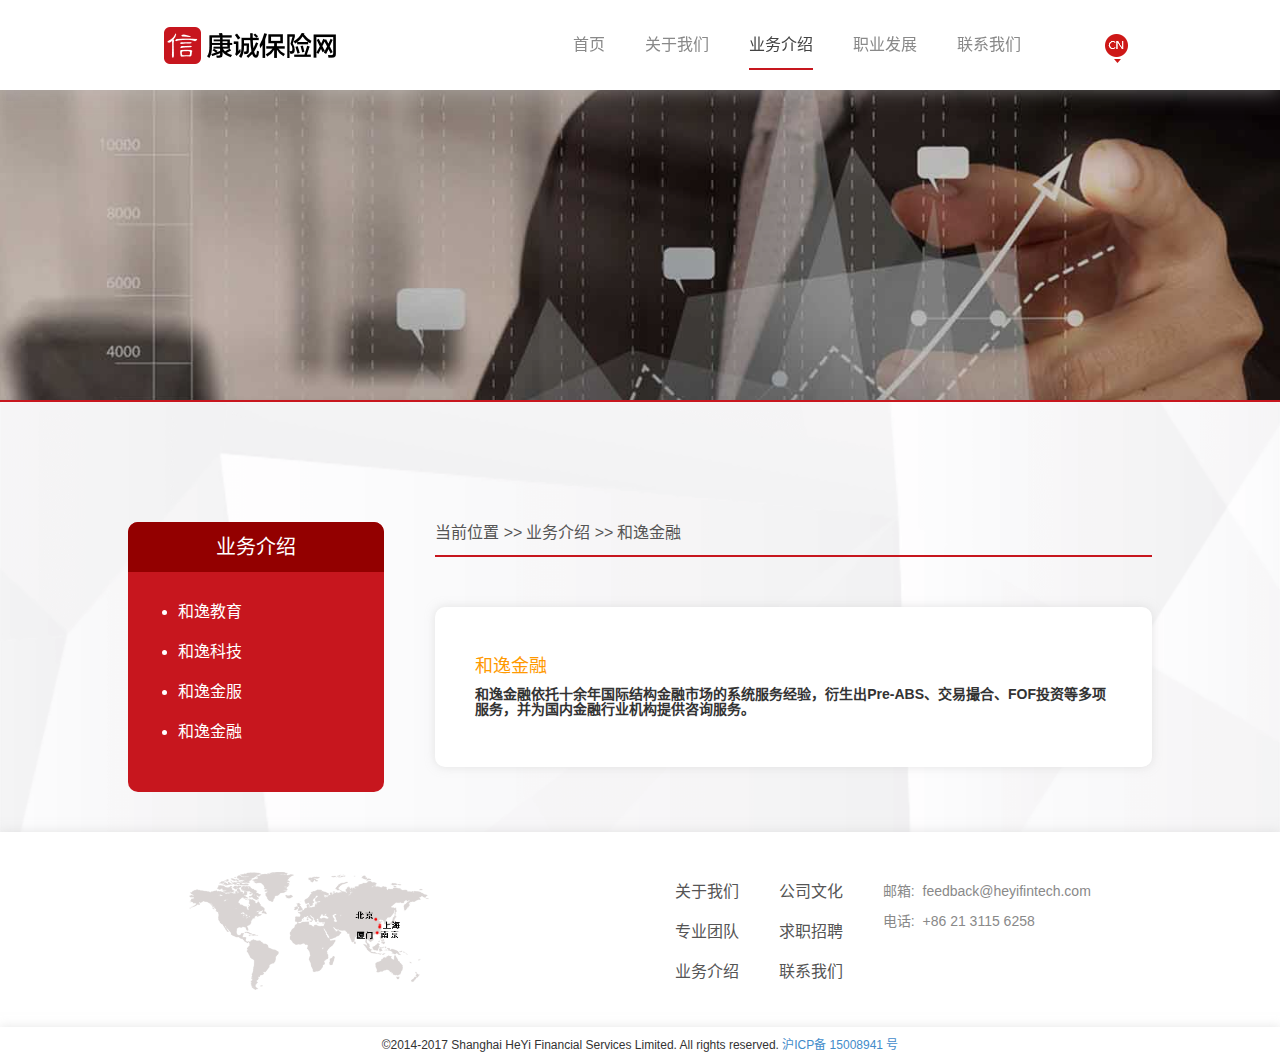
<file: product-4.html>
<!DOCTYPE html>
<html lang="zh-CN">
  <head>
    <meta charset="utf-8">
    <meta http-equiv="X-UA-Compatible" content="IE=edge">
    <meta name="viewport" content="width=device-width, initial-scale=1">
    <meta name="description" content="和逸金融，是以科技金融为主导的公司，主要业务板块包括中国资产证券化、基金服务、金融科技以及辅助这三大业务板块成立的中国资产证券化研究院。" />
    <meta name="keywords" content="和逸,科技,牌照,金融" />
    <meta name="author" content="HeYi">  
    <title>上海和逸金融信息服务有限公司-业务介绍-和逸金融</title>
    <!-- 框架 -->
    <link href="css/bootstrap.min.css" rel="stylesheet">
    <!-- 样式清理 -->
    <link href="css/normalize.css" rel="stylesheet">
    <!-- 通用页面样式 -->
    <link href="css/main.css" rel="stylesheet">
    <link href="css/page.css" rel="stylesheet">
    <!-- HTML5兼容性处理 -->
    <!-- Respond.js响应式设计>
    <!--[if lt IE 9]>
      <script src="https://oss.maxcdn.com/html5shiv/3.7.3/html5shiv.min.js"></script>
      <script src="https://oss.maxcdn.com/respond/1.4.2/respond.min.js"></script>
    <![endif]-->
    <!-- Favicons网站图标 -->
    <link rel="shortcut icon" href="img/favicon.ico"/>
    <link rel="bookmark" href="img/favicon.ico" type="image/x-icon"/>
  </head>
  <body>
    <!-- 移动端导航 -->
    <div class="mask"></div>
    <div class="sidebar">
      <ul>
        <li><a href="index.html">首页</a></li>
        <li><a href="aboutus.html">关于我们</a></li>
        <li><a href="team.html">专业团队</a></li>
		<li><a href="adviser.html">专业顾问</a></li>
        <li><a href="culture.html">公司文化</a></li>
        <li><a href="job.html">求职招聘</a></li>
        <li><a href="contactus.html">联系我们</a></li>
        <li><a href="product.html">和逸教育</a></li>
        <li><a href="product-2.html">和逸科技</a></li>
        <li><a href="product-3.html">和逸金服</a></li>
		<li><a href="product-4.html">和逸金融</a></li>
      </ul>
    </div>
    <div class="main-wrapper main-wrapper-5">
    <!-- header顶部导航 -->
    <header>
      <div class="header-container">
        <div class="nav-box">
          <!-- logo -->
          <div class="nav-left">
            <a id="logo_top" href="#"></a>
          </div>
          <!-- memu选项 -->
          <div class="nav-mid">
            <div id="lang">
              <a href="#"></a>
            </div>
            <ul class="navbar-nav">
              <li><a class="" href="index.html">首页</a></li>
              <li><a class="" href="aboutus.html">关于我们</a></li>
              <li><a class="active" href="product.html">业务介绍</a></li>
              <li><a class="" href="culture.html">职业发展</a></li>
              <li><a class="" href="contactus.html">联系我们</a></li>
            </ul>            
          </div>
          <!-- 响应式菜单 -->
          <div class="nav-mobile-menu">
              <span class="sidebar_trigger"></span>
          </div>
        </div>
      </div>
    </header>
    <!-- advert组件 -->
    <div class="advert">
       <h1></h1>
       <h2></h2>
    </div>
    </div>
    <!-- section -->
    <section>
    <div class="box clearfix">
      <div class="box-left">
        <div class="title">
          <h3>业务介绍</h3>
        </div>
        <ul>  
          <li><a href="product.html">和逸教育</a></li>
          <li><a href="product-2.html">和逸科技</a></li>
          <li><a href="product-3.html">和逸金服</a></li>
		  <li><a href="product-4.html">和逸金融</a></li>
        </ul>
      </div>
      <div class="box-right">
        <div class="box-right-top">
          <ul>
            <li>当前位置&nbsp>></li>
            <li>业务介绍&nbsp>></li>
            <li>和逸金融</li>
          </ul>
        </div>
        <div class="box-right-mid">
            <!-- 第四段 -->
            
			<h4>和逸金融</h4>
			<h5><b>和逸金融依托十余年国际结构金融市场的系统服务经验，衍生出Pre-ABS、交易撮合、FOF投资等多项服务，并为国内金融行业机构提供咨询服务。</b></h5>
        </div>
      </div>
    </div>
    </section>   
    <!-- footer页面底部 -->
    <footer>
       <div class="footer-box clearfix">
          <div class="footer-left">
              <span class="globle"></span>
          </div>
          <div class="footer-right">
            <div class="footer-laber">
              <ul> 
                <li><a href="aboutus.html">关于我们</a></li>
                <li><a href="team.html">专业团队</a></li>
                <li><a href="product.html">业务介绍</a></li>
              </ul>
              <ul>
                <li><a href="culture.html">公司文化</a></li>          
                <li><a href="job.html">求职招聘</a></li>
                <li><a href="contactus.html">联系我们</a></li>
              </ul>                        
              <ul>        
                <li class="footer-contact">邮箱:&nbsp feedback@heyifintech.com</li>
                <li class="footer-contact">电话:&nbsp +86 21 3115 6258</li>
              </ul>
            </div>
          </div>
        </div>
    </footer>
    <!-- 版权信息 -->
    <div class="container copy">
      <div class="row">
          <div class="col-md-12 text-center">
              <p class="copyright">©2014-2017 Shanghai HeYi Financial Services Limited. All rights reserved. <a href="http://www.miitbeian.gov.cn">沪ICP备 15008941 号</a> </p>
          </div>
      </div>
    </div>
    <!-- 返回顶部按钮 -->
    <button class="back-to-top" style="display: none;"></button>
    <!-- 框架库加载 -->
    <script src="js/jquery.min.js"></script>
    <script src="js/bootstrap.min.js"></script>
    <!-- 脚本加载 -->
    <script src="js/main.js"></script>    
  </body>
</html>
</file>
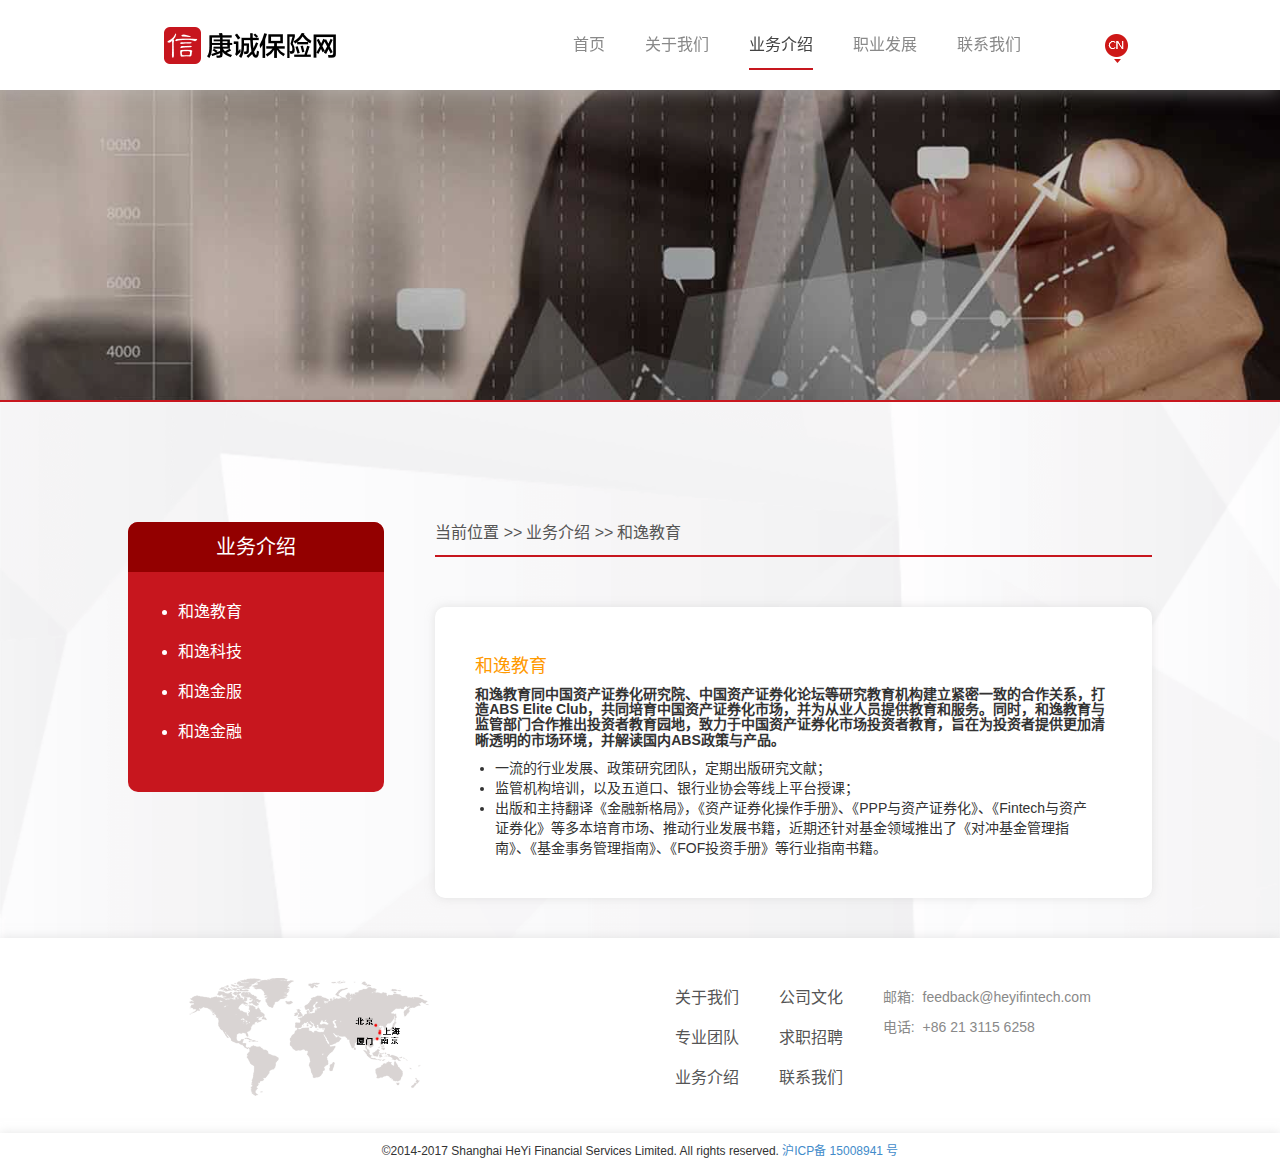
<file: product.html>
<!DOCTYPE html>
<html lang="zh-CN">
  <head>
    <meta charset="utf-8">
    <meta http-equiv="X-UA-Compatible" content="IE=edge">
    <meta name="viewport" content="width=device-width, initial-scale=1">
    <meta name="description" content="和逸金融，是以科技金融为主导的公司，主要业务板块包括中国资产证券化、基金服务、金融科技以及辅助这三大业务板块成立的中国资产证券化研究院。" />
    <meta name="keywords" content="和逸,科技,牌照,金融" />
    <meta name="author" content="HeYi"> 
    <title>上海和逸金融信息服务有限公司-业务介绍-和逸教育</title>
    <!-- 框架 -->
    <link href="css/bootstrap.min.css" rel="stylesheet">
    <!-- 样式清理 -->
    <link href="css/normalize.css" rel="stylesheet">
    <!-- 通用页面样式 -->
    <link href="css/main.css" rel="stylesheet">
    <link href="css/page.css" rel="stylesheet">
    <!-- HTML5兼容性处理 -->
    <!-- Respond.js响应式设计>
    <!--[if lt IE 9]>
      <script src="https://oss.maxcdn.com/html5shiv/3.7.3/html5shiv.min.js"></script>
      <script src="https://oss.maxcdn.com/respond/1.4.2/respond.min.js"></script>
    <![endif]-->
    <!-- Favicons网站图标 -->
    <link rel="shortcut icon" href="img/favicon.ico"/>
    <link rel="bookmark" href="img/favicon.ico" type="image/x-icon"/>
	<style>
		@media (max-width: 700px) { 
			.box-right-mid ul img {
				width : 100%;
			}
		}
	</style>
  </head>
  <body>
    <!-- 移动端导航 -->
    <div class="mask"></div>
    <div class="sidebar">
      <ul>
        <li><a href="index.html">首页</a></li>
        <li><a href="aboutus.html">关于我们</a></li>
        <li><a href="team.html">专业团队</a></li>
		<li><a href="adviser.html">专业顾问</a></li>
        <li><a href="culture.html">公司文化</a></li>
        <li><a href="job.html">求职招聘</a></li>
        <li><a href="contactus.html">联系我们</a></li>
        <li><a href="product.html">和逸教育</a></li>
        <li><a href="product-2.html">和逸科技</a></li>
        <li><a href="product-3.html">和逸金服</a></li>
		<li><a href="product-4.html">和逸金融</a></li>
      </ul>
    </div>
    <div class="main-wrapper main-wrapper-5">
    <!-- header顶部导航 -->
    <header>
      <div class="header-container">
        <div class="nav-box">
          <!-- logo -->
          <div class="nav-left">
            <a id="logo_top" href="#"></a>
          </div>
          <!-- memu选项 -->
          <div class="nav-mid">
            <div id="lang">
              <a href="#"></a>
            </div>
            <ul class="navbar-nav">
              <li><a class="" href="index.html">首页</a></li>
              <li><a class="" href="aboutus.html">关于我们</a></li>
              <li><a class="active" href="product.html">业务介绍</a></li>
              <li><a class="" href="culture.html">职业发展</a></li>
              <li><a class="" href="contactus.html">联系我们</a></li>
            </ul>            
          </div>
          <!-- 响应式菜单 -->
          <div class="nav-mobile-menu">
              <span class="sidebar_trigger"></span>
          </div>
        </div>
      </div>
    </header>
    <!-- advert组件 -->
    <div class="advert">
       <h1></h1>
       <h2></h2>
    </div>
    </div>
    <!-- section -->
    <section>
    <div class="box clearfix">
      <div class="box-left">
        <div class="title">
          <h3>业务介绍</h3>
        </div>
        <ul>  
          <li><a href="product.html">和逸教育</a></li>
          <li><a href="product-2.html">和逸科技</a></li>
          <li><a href="product-3.html">和逸金服</a></li>
		  <li><a href="product-4.html">和逸金融</a></li>
        </ul>
      </div>
      <div class="box-right">
        <div class="box-right-top">
          <ul>
            <li>当前位置&nbsp>></li>
            <li>业务介绍&nbsp>></li>
            <li>和逸教育</li>
          </ul>
        </div>
        <div class="box-right-mid">
            <!-- 第一段 -->
			<h4>和逸教育</h4>
			<h5><b>和逸教育同中国资产证券化研究院、中国资产证券化论坛等研究教育机构建立紧密一致的合作关系，打造ABS Elite Club，共同培育中国资产证券化市场，并为从业人员提供教育和服务。同时，和逸教育与监管部门合作推出投资者教育园地，致力于中国资产证券化市场投资者教育，旨在为投资者提供更加清晰透明的市场环境，并解读国内ABS政策与产品。</b></h5>
			<ul>
			<li>一流的行业发展、政策研究团队，定期出版研究文献；</li>
			<li>监管机构培训，以及五道口、银行业协会等线上平台授课；</li>
			<li>出版和主持翻译《金融新格局》，《资产证券化操作手册》、《PPP与资产证券化》、《Fintech与资产证券化》等多本培育市场、推动行业发展书籍，近期还针对基金领域推出了《对冲基金管理指南》、《基金事务管理指南》、《FOF投资手册》等行业指南书籍。</li>
			</ul> 
              </div>
            </div>  
        </div>
      </div>
    </div>
    </section>   
    <!-- footer页面底部 -->
    <footer>
       <div class="footer-box clearfix">
          <div class="footer-left">
              <span class="globle"></span>
          </div>
          <div class="footer-right">
            <div class="footer-laber">
              <ul> 
                <li><a href="aboutus.html">关于我们</a></li>
                <li><a href="team.html">专业团队</a></li>
                <li><a href="product.html">业务介绍</a></li>
              </ul>
              <ul>
                <li><a href="culture.html">公司文化</a></li>          
                <li><a href="job.html">求职招聘</a></li>
                <li><a href="contactus.html">联系我们</a></li>
              </ul>                        
              <ul>        
                <li class="footer-contact">邮箱:&nbsp feedback@heyifintech.com</li>
                <li class="footer-contact">电话:&nbsp +86 21 3115 6258</li>
              </ul>
            </div>
          </div>
        </div>
    </footer>
    <!-- 版权信息 -->
    <div class="container copy">
      <div class="row">
          <div class="col-md-12 text-center">
              <p class="copyright">©2014-2017 Shanghai HeYi Financial Services Limited. All rights reserved. <a href="http://www.miitbeian.gov.cn">沪ICP备 15008941 号</a> </p>
          </div>
      </div>
    </div>
    <!-- 返回顶部按钮 -->
    <button class="back-to-top" style="display: none;"></button>
    <!-- 框架库加载 -->
    <script src="js/jquery.min.js"></script>
    <script src="js/bootstrap.min.js"></script>
    <!-- 脚本加载 -->
    <script src="js/main.js"></script>    
  </body>
</html>
</file>
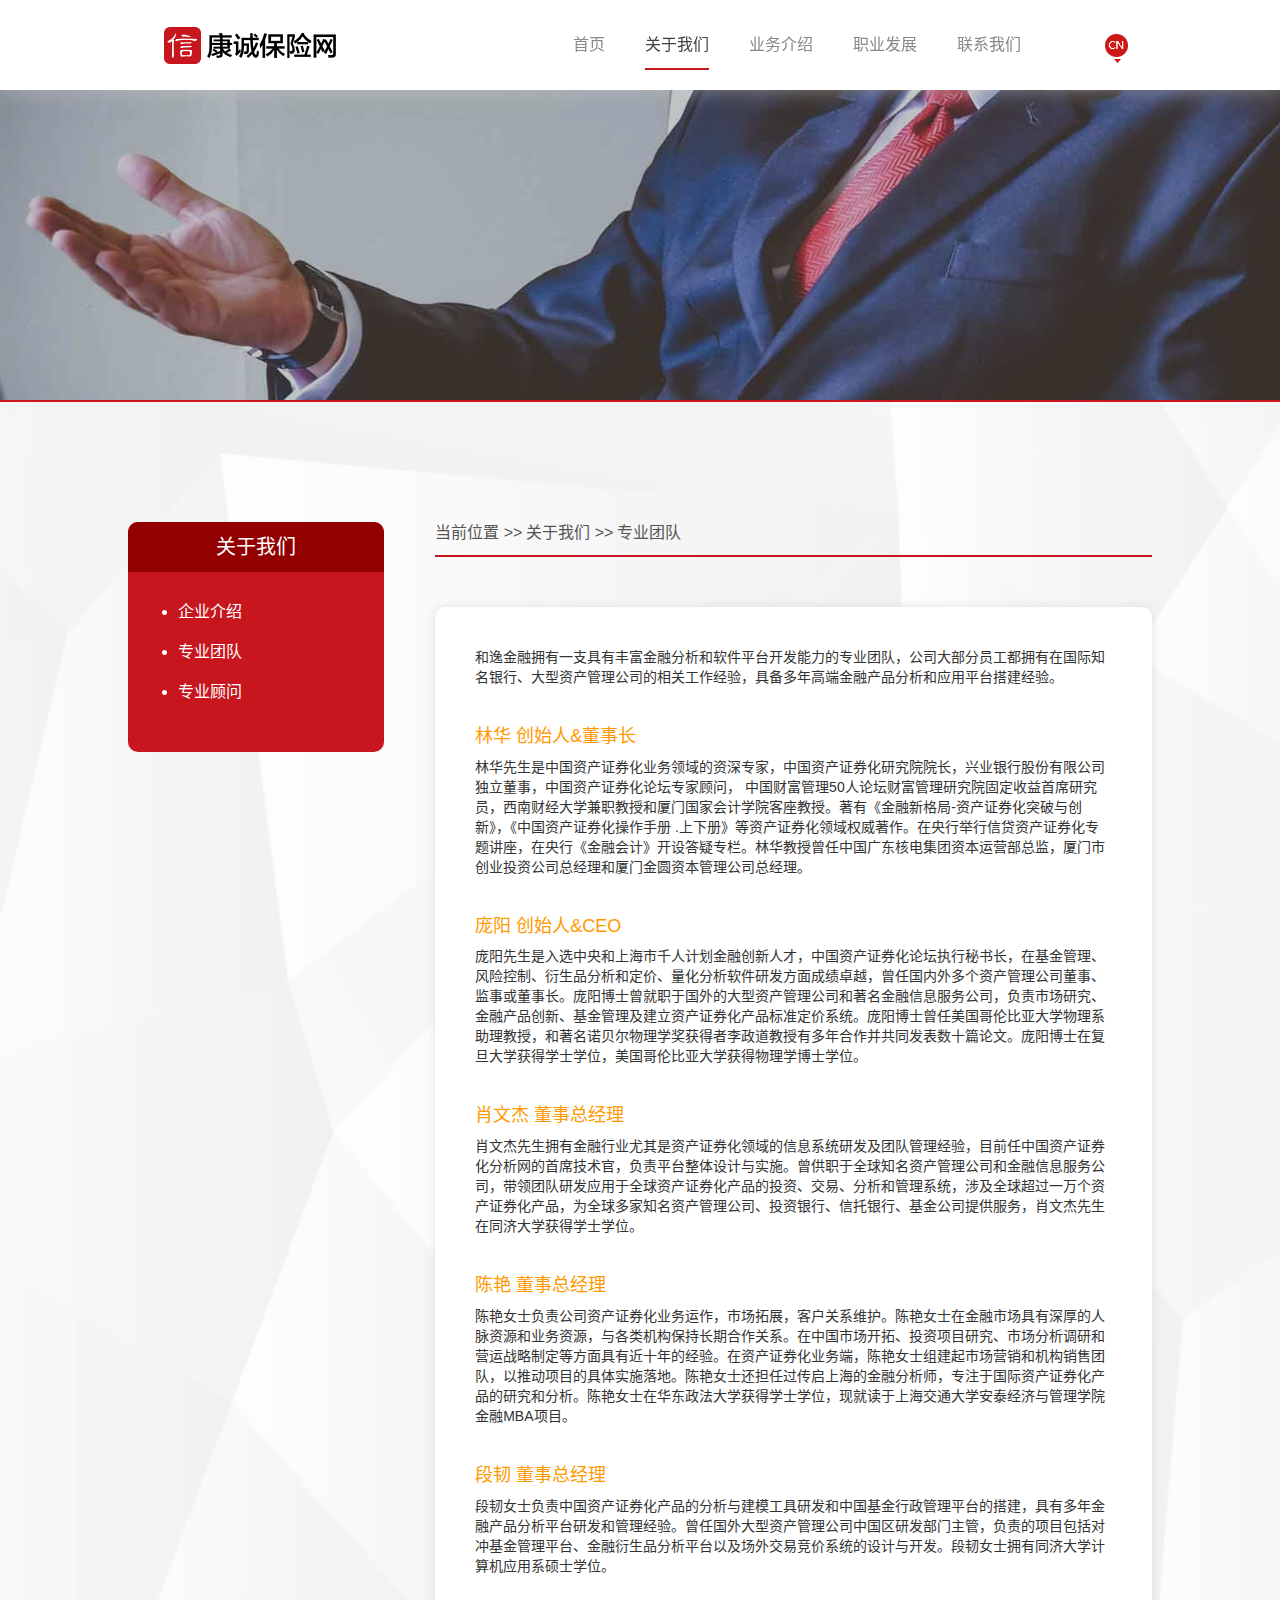
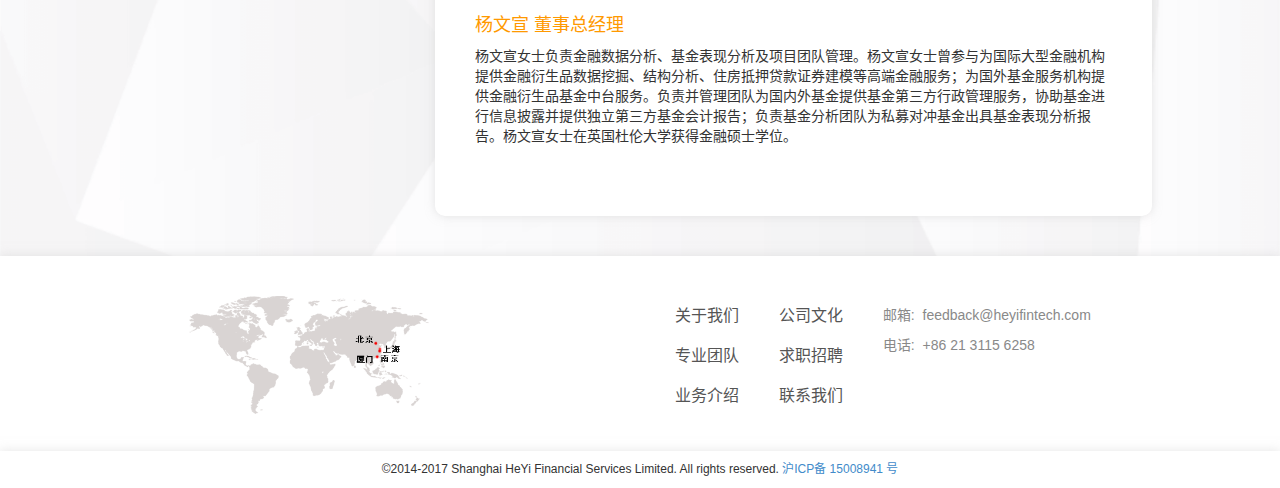
<file: team.html>
<!DOCTYPE html>
<html lang="zh-CN">
  <head>
    <meta charset="utf-8">
    <meta http-equiv="X-UA-Compatible" content="IE=edge">
    <meta name="viewport" content="width=device-width, initial-scale=1">
    <meta name="description" content="和逸金融，是以科技金融为主导的公司，主要业务板块包括中国资产证券化、基金服务、股权投资系统以及辅助这三大业务板块成立的中国资产证券化研究院。" />
    <meta name="keywords" content="和逸,科技,牌照,金融" />
    <meta name="author" content="HeYi"> 
    <title>上海和逸金融信息服务有限公司-专业团队</title>
    <!-- 框架 -->
    <link href="css/bootstrap.min.css" rel="stylesheet">
    <!-- 样式清理 -->
    <link href="css/normalize.css" rel="stylesheet">
    <!-- 通用页面样式 -->
    <link href="css/main.css" rel="stylesheet">
    <link href="css/page.css" rel="stylesheet">
    <!-- HTML5兼容性处理 -->
    <!-- Respond.js响应式设计>
    <!--[if lt IE 9]>
      <script src="https://oss.maxcdn.com/html5shiv/3.7.3/html5shiv.min.js"></script>
      <script src="https://oss.maxcdn.com/respond/1.4.2/respond.min.js"></script>
    <![endif]-->
    <!-- Favicons网站图标 -->
    <link rel="shortcut icon" href="img/favicon.ico"/>
    <link rel="bookmark" href="img/favicon.ico" type="image/x-icon"/>
  </head>
  <body>
    <!-- 移动端导航 -->
    <div class="mask"></div>
    <div class="sidebar">
      <ul>
        <li><a href="index.html">首页</a></li>
        <li><a href="aboutus.html">关于我们</a></li>
        <li><a href="team.html">专业团队</a></li>
		<li><a href="adviser.html">专业顾问</a></li>
        <li><a href="culture.html">公司文化</a></li>
        <li><a href="job.html">求职招聘</a></li>
        <li><a href="contactus.html">联系我们</a></li>
        <li><a href="product.html">中国资产证券化分析网</a></li>
        <li><a href="product-2.html">中国基金行政管理系统</a></li>
        <li><a href="product-3.html">股权投资管理系统</a></li>
      </ul>
    </div>
    <div class="main-wrapper main-wrapper-1">
    <!-- header顶部导航 -->
    <header>
      <div class="header-container">
        <div class="nav-box">
          <!-- logo -->
          <div class="nav-left">
            <a id="logo_top" href="#"></a>
          </div>
          <!-- memu选项 -->
          <div class="nav-mid">
            <div id="lang">
              <a href="#"></a>
            </div>
            <ul class="navbar-nav">
              <li><a class="" href="index.html">首页</a></li>
              <li><a class="active" href="aboutus.html">关于我们</a></li>
              <li><a class="" href="product.html">业务介绍</a></li>
              <li><a class="" href="culture.html">职业发展</a></li>
              <li><a class="" href="contactus.html">联系我们</a></li>
            </ul>            
          </div>
          <!-- 响应式菜单 -->
          <div class="nav-mobile-menu">
              <span class="sidebar_trigger"></span>
          </div>
        </div>
      </div>
    </header>
    <!-- advert组件 -->
    <div class="advert">
       <h1></h1>
       <h2></h2>
    </div>
    </div>
    <!-- section -->
    <section>
    <div class="box clearfix">
      <div class="box-left">
        <div class="title">
          <h3>关于我们</h3>
        </div>
        <ul> 
          <li><a href="aboutus.html">企业介绍</a></li>
          <li><a href="team.html">专业团队</a></li>
		  <li><a href="adviser.html">专业顾问</a></li>
        </ul>
      </div>
      <div class="box-right">
        <div class="box-right-top">
          <ul>
            <li>当前位置&nbsp>></li>
            <li>关于我们&nbsp>></li>
            <li>专业团队</li>
          </ul>
        </div>
        <div class="box-right-mid">
          <p>和逸金融拥有一支具有丰富金融分析和软件平台开发能力的专业团队，公司大部分员工都拥有在国际知名银行、大型资产管理公司的相关工作经验，具备多年高端金融产品分析和应用平台搭建经验。</p>
          <br>
          <!-- 第1段 -->
          <h4>林华&nbsp创始人&董事长</h4>
          <p>林华先生是中国资产证券化业务领域的资深专家，中国资产证券化研究院院长，兴业银行股份有限公司独立董事，中国资产证券化论坛专家顾问， 中国财富管理50人论坛财富管理研究院固定收益首席研究员，西南财经大学兼职教授和厦门国家会计学院客座教授。著有《金融新格局-资产证券化突破与创新》，《中国资产证券化操作手册 .上下册》等资产证券化领域权威著作。在央行举行信贷资产证券化专题讲座，在央行《金融会计》开设答疑专栏。林华教授曾任中国广东核电集团资本运营部总监，厦门市创业投资公司总经理和厦门金圆资本管理公司总经理。</p>         
          <br>
          <!-- 第2段 -->
          <h4>庞阳&nbsp创始人&CEO</h4>
          <p>庞阳先生是入选中央和上海市千人计划金融创新人才，中国资产证券化论坛执行秘书长，在基金管理、风险控制、衍生品分析和定价、量化分析软件研发方面成绩卓越，曾任国内外多个资产管理公司董事、监事或董事长。庞阳博士曾就职于国外的大型资产管理公司和著名金融信息服务公司，负责市场研究、金融产品创新、基金管理及建立资产证券化产品标准定价系统。庞阳博士曾任美国哥伦比亚大学物理系助理教授，和著名诺贝尔物理学奖获得者李政道教授有多年合作并共同发表数十篇论文。庞阳博士在复旦大学获得学士学位，美国哥伦比亚大学获得物理学博士学位。</p>         
          <br>
		  <!-- 第3段 -->
          <!-- <h4>赖嘉凌&nbsp副总经理</h4>
          <p>赖嘉凌先生是中国资产证券化领域的资深专家。于2015至2017年任职平安信托交易金融部，历任负责人、板块总监、总经理，分管理财资金产品投资和资产证券化，负责非标理财集合产品资产证券化、消费信贷、小微贷款、商业地产领域资产开发和投资，牵头发行银行间首单信托型资产支持票据。于2011至2015年任职于中信证券债务资本市场部，资产证券化业务主要负责人，牵头负责发行试点重启后银行间市场首批信贷资产证券化，首批交易所企业资产证券化，银行间市场首批企业型资产支持票据，交易所首批REITs等。</p> 		  
          <br> -->
          <!-- 第4段 -->
          <h4>肖文杰&nbsp董事总经理</h4>
          <p>肖文杰先生拥有金融行业尤其是资产证券化领域的信息系统研发及团队管理经验，目前任中国资产证券化分析网的首席技术官，负责平台整体设计与实施。曾供职于全球知名资产管理公司和金融信息服务公司，带领团队研发应用于全球资产证券化产品的投资、交易、分析和管理系统，涉及全球超过一万个资产证券化产品，为全球多家知名资产管理公司、投资银行、信托银行、基金公司提供服务，肖文杰先生在同济大学获得学士学位。</p>         
          <br>
          <!-- 第5段 -->
          <h4>陈艳&nbsp董事总经理</h4>
          <p>陈艳女士负责公司资产证券化业务运作，市场拓展，客户关系维护。陈艳女士在金融市场具有深厚的人脉资源和业务资源，与各类机构保持长期合作关系。在中国市场开拓、投资项目研究、市场分析调研和营运战略制定等方面具有近十年的经验。在资产证券化业务端，陈艳女士组建起市场营销和机构销售团队，以推动项目的具体实施落地。陈艳女士还担任过传启上海的金融分析师，专注于国际资产证券化产品的研究和分析。陈艳女士在华东政法大学获得学士学位，现就读于上海交通大学安泰经济与管理学院金融MBA项目。</p>         
          <br>
          <!-- 第6段 -->
          <h4>段韧&nbsp董事总经理</h4>
          <p>段韧女士负责中国资产证券化产品的分析与建模工具研发和中国基金行政管理平台的搭建，具有多年金融产品分析平台研发和管理经验。曾任国外大型资产管理公司中国区研发部门主管，负责的项目包括对冲基金管理平台、金融衍生品分析平台以及场外交易竞价系统的设计与开发。段韧女士拥有同济大学计算机应用系硕士学位。</p>         
          <br>
          <!-- 第7段 -->
          <h4>杨文宣&nbsp董事总经理</h4>
          <p>杨文宣女士负责金融数据分析、基金表现分析及项目团队管理。杨文宣女士曾参与为国际大型金融机构提供金融衍生品数据挖掘、结构分析、住房抵押贷款证券建模等高端金融服务；为国外基金服务机构提供金融衍生品基金中台服务。负责并管理团队为国内外基金提供基金第三方行政管理服务，协助基金进行信息披露并提供独立第三方基金会计报告；负责基金分析团队为私募对冲基金出具基金表现分析报告。杨文宣女士在英国杜伦大学获得金融硕士学位。</p>         
          <br>
        </div>
      </div>
    </div>
    </section>
    <footer>
       <div class="footer-box clearfix">
          <div class="footer-left">
              <span class="globle"></span>
          </div>
          <div class="footer-right">
            <div class="footer-laber">
              <ul> 
                <li><a href="aboutus.html">关于我们</a></li>
                <li><a href="team.html">专业团队</a></li>
                <li><a href="product.html">业务介绍</a></li>
              </ul>
              <ul>
                <li><a href="culture.html">公司文化</a></li>          
                <li><a href="job.html">求职招聘</a></li>
                <li><a href="contactus.html">联系我们</a></li>
              </ul>                        
              <ul>        
                <li class="footer-contact">邮箱:&nbsp feedback@heyifintech.com</li>
                <li class="footer-contact">电话:&nbsp +86 21 3115 6258</li>
              </ul>
            </div>
          </div>
        </div>
    </footer>
    <!-- 版权信息 -->
    <div class="container copy">
      <div class="row">
          <div class="col-md-12 text-center">
              <p class="copyright">©2014-2017 Shanghai HeYi Financial Services Limited. All rights reserved. <a href="http://www.miitbeian.gov.cn">沪ICP备 15008941 号</a> </p>
          </div>
      </div>
    </div>
    <!-- 返回顶部按钮 -->
    <button class="back-to-top" style="display: none;"></button>
    <!-- 框架库加载 -->
    <script src="js/jquery.min.js"></script>
    <!-- 脚本加载 -->
    <script src="js/main.js"></script>
  </body>
</html>
</file>
<file: css/main.css>
﻿/*网站通用样式*/
body{

  font-family:Arial,Helvetica,sans-serif,"Microsoft Yahei"
}
/*header头部样式*/
header .header-container {
  width: 100%;
  height: 90px;
  background-color: #fff;
  -webkit-box-shadow:0 0 20px rgba(204,204,204, .5);
  -moz-box-shadow:0 0 20px rgba(204, 204, 204, .5);  
  box-shadow:0 0 20px rgba(204, 204, 204, .5);
  position: fixed;
  z-index: 999;
  top: 0px;
}
header .header-container .nav-box {
  width: 980px;
  height: 90px;
  margin: 0 auto;
}
header .header-container .nav-box .nav-left {
  width: 200px;
  height: 80px;
  float: left;
}
header .header-container .nav-box .nav-left #logo_top {  
  width: 200px;
  height: 80px;
  float: left;
  margin-top: 5px;
  background: url("../img/logo.png") no-repeat center;
}
header .header-container .nav-box .nav-mid {
  height: 70px;
  float: right;
  margin-bottom: 20px;
}
header .header-container .nav-box .nav-mid #lang {
  width: 25px;
  height: 29px;
  float: right;
  margin-left: 44px;
  margin-top: 34px;
  cursor: pointer;
}
header .header-container .nav-box .nav-mid #lang a{
  float: right;
  width: 25px;
  height: 29px;
  background: url("../img/cn.png") no-repeat center;
}
header .header-container .nav-box .nav-mid .navbar-nav {
  position: relative;
  display: inline-block;
}
header .header-container .nav-box .nav-mid .navbar-nav li {
  float: left;
  height: 70px;
  margin: 0 40px 0 0;
  text-align: center;
  list-style: none;
}
header .header-container .nav-box .nav-mid .navbar-nav li a {
  cursor: pointer;
  min-width: 20px;
  font-size: 16px;
  font-family: "Microsoft YaHei UI";
  color: #898989;
  height: 70px;
  line-height: 59px;
  padding-bottom: 15px;
  margin: 0;
  display: inline-block;
  box-sizing: border-box;
  text-decoration: none;
  position: relative;
}
header .header-container .nav-box .nav-mid .navbar-nav li a::after {
  transition: all 0.2s cubic-bezier(0.445, 0.05, 0.55, 0.95);
  content: "";
  display: block;
  height: 2px;
  background: #c7161e;
  position: absolute;
  bottom: 0;
  opacity: 0.3;
  left: -1px;
  width: calc(102%);
  transform: scaleX(0);
  -webkit-transform: scaleX(0);
}
header .header-container .nav-box .nav-mid .navbar-nav li a:hover::after {
  opacity: 1;
  transform: scaleX(1);
  -webkit-transform: scaleX(1);
}
header .header-container .nav-box .nav-mid .navbar-nav li a.active {
  border-bottom: 2px solid #c7161e;
  box-sizing: border-box;
  color: #434343;
}
header .header-container .nav-box .nav-mid .navbar-nav li a.active:hover::after {
  display: none;
}
header .header-container .nav-box .nav-mid .navbar-nav li.last {
  margin-right: 0;
}
header .header-container .nav-box .nav-mid .navbar-nav li.line-item {
  line-height: 87px;
  color: #999;
}
 

/*footer样式*/
footer{
    width: 100%;
    background-color: #fff; 
    padding-top: 40px;
    -webkit-box-shadow:0 0 10px rgba(204,204,204, .5); /*透明度绿色高亮*/ 
    -moz-box-shadow:0 0 10px rgba(204, 204, 204, .5);  
    box-shadow:0 0 10px rgba(204, 204, 204, .5);
}

footer .footer-box{
    width: 90%;
    margin: 0 auto;
}

footer .footer-left{
  float: left;
  display: inline-block;
  margin-left: 10px; 
  padding-left: 10%;
}

footer .footer-right{
  float: right;
  display: inline-block;
  margin-right: 10px;
  padding-right: 10%;  
}
footer .globle{
  display: inline-block;
  margin: 0 auto;
  width: 240px;
  height: 150px;
  background-image: url("../img/globle.png");
  background-repeat: no-repeat;
  background-size: contain;
}

footer ul{
  float: left;
  list-style: none;
  text-align: left;
}

footer ul li a{
  color: #555;
  font-size: 16px;
  line-height: 40px;   
}

footer ul li a:hover{
  color: #c7161e;
  text-decoration: none;
}

footer ul .footer-contact{
  font-size: 14px;
  line-height: 30px;
  color: #898989;
}

footer ul:last-child{
  padding-top: 4px;
}

/*版权信息样式*/
.copy{
    background-color: #fff;
    width: 100%;
    -webkit-box-shadow:0 0 10px rgba(204,204,204, .5); /*透明度绿色高亮*/ 
    -moz-box-shadow:0 0 10px rgba(204, 204, 204, .5);  
    box-shadow:0 0 10px rgba(204, 204, 204, .5);
}
.copyright{
    padding-top: 10px;
    font-size: 12px;
}

/*返回顶部按钮*/
.back-to-top{
  position: fixed;
  bottom: 30px;
  right: 30px;
  background-image: url("../img/back2top.png");
  width: 40px;
  height: 40px;
  background-size: cover;
  color: #fff;
  border: none;
  border-radius: 20px;
  outline:none;
  background-color: #c7161e;
  -webkit-box-shadow:2px 5px 20px gray;
  -moz-box-shadow:2px 5px 20px gray;  
  box-shadow:2px 5px 20px gray;
  transition: box-shadow 0.2s ease-in;
}

.back-to-top:hover{
  -webkit-box-shadow:0 10px 50px gray;
  -moz-box-shadow:0 10px 50px gray;  
  box-shadow:0 10px 50px gray;
}

/*移动端菜单入口*/
header .header-container .nav-box .nav-mobile-menu{ 
  margin-top: 30px;
  float: right;
  display: none;
}
header .header-container .nav-box .nav-mobile-menu span{
  display: inline-block;
  width: 40px;
  height: 50px;
  background: url("../img/menu2.png") no-repeat;
  background-size: 100%;
  cursor: pointer;
}

/*移动端菜单sidebar*/
.sidebar{
  position: fixed;
  top: 0px;
  width: 200px;
  background-color: #c7161e;
  padding: 20px 0px;
  transition: right 0.2s;
  z-index: 1001;
  right: -200px;
}
.sidebar ul{
   margin:0; 
   padding: 0;
}

.sidebar ul li{
  line-height: 40px;
  list-style: none;
  padding: 0px 20px;
  text-align: center;
}

.sidebar ul li a{
  text-decoration: none;
  color: #fff;
}

.sidebar ul li:hover{
  background-color: #930000;
}

.sidebar ul li .active{
  color: #ff9900;
}
/*关灯遮罩*/
.mask{
  position: fixed;
  top: 0px;
  bottom: 0px;
  right: 0px;
  left: 0px;
  background-color: rgba(0,0,0,0.3);
  z-index: 1000;
  display: none;
}

/*响应式媒体查询处理*/
@media screen  and (max-width: 1200px) {
  .feature{
    width: 900px !important;
  }
}

@media  screen  and (max-width: 970px) {
  header .header-container .nav-box #lang{
    display: none;
  }
  .feature{
    width: 440px !important;
  }
  .feature-content{
    margin-left: 0px !important;
  }
  .org-group{
    width: 100% !important;
  }
}
@media  screen  and (max-width: 830px) {
  header .header-container .nav-box{
    width: 90%;
  }    
  header .header-container .nav-box .nav-mid{
    display: none;
  }
  header .header-container .nav-box .nav-mobile-menu{
    display: block;
  }  
  
}
/*移动端兼容*/
@media  screen  and (max-width: 740px) {
  .box-left{
    display: none !important;
  }
  .box-right{
    width: 100% !important;
  }
  .box-right-mid{
    padding: 20px !important;
  }
  .box{
    width: 90% !important;
  }
}

/*移动端banner兼容*/
@media  screen  and (max-width: 500px) {
  .banner img{
    height: 200px !important;
  }
  .banner h1{
    font-size: 24px !important;
  }
  .main-wrapper-1{
    background-image: url(../img/banner-1-m.png) ! important;
  }
  .main-wrapper-2{
    background-image: url(../img/banner-2-m.png) ! important;
  }
  .main-wrapper-3{
    background-image: url(../img/banner-3-m.png) ! important;
  }
  .main-wrapper-4{
    background-image: url(../img/banner-4-m.png) ! important;
  }
  .main-wrapper-5{
    background-image: url(../img/banner-5-m.png) ! important;
  }
  .feature{
    width: 90% !important;
  }
  .feature-content{
    width: 100% !important;
  }
  .org-container{
    display: none;
  }
}
</file>
<file: css/page.css>
/*子页样式*/
.main-wrapper{
	background-attachment: fixed ! important;/*固定背景*/
    background-repeat: no-repeat ! important; 
    background-size: cover ! important;
    background-position: center ! important;
    overflow: hidden ! important;/*溢出隐藏消除滚动条*/
    width: 100%;
    height: 400px;
}
.main-wrapper-1{
    background-image: url(../img/banner-1.jpg);   
}

.main-wrapper-2{
    background-image: url(../img/banner-2.jpg);
}

.main-wrapper-3{
    background-image: url(../img/banner-3.jpg);
}

.main-wrapper-4{
    background-image: url(../img/banner-4.jpg);
}

.main-wrapper-5{
    background-image: url(../img/banner-5.jpg);
}

/*子页banner*/
.advert{
	width: 100%;
	height: 400px;
	background-color: rgba(0,0,0,0.2);
}

.advert h1{
	color: #fff;
	position: relative;
	top: 200px;
	text-align: center;
	font-size: 32px;
}

.advert h2{
	color: #fff;
	position: relative;
	top: 200px;
	text-align: center;
	font-size: 28px;
}
/*子页内容*/
section{
	background-image: url("../img/bk.png");	
	background-repeat: repeat-y;
	background-size: cover;
	width: 100%;
	height: 100%;
	border-top: 2px #c7161e solid;
}
.box{
	width: 80%;
	margin: 0 auto;
	padding-bottom: 40px;
	margin-top: 120px;
}

.box-left{
	width: 25%;
	padding-bottom: 40px; 
	background-color: #c7161e;
	float: left;
	display: inline-block;
	border-radius:10px;
	position: relative;
/*	top: -50px;*/
}

.box-left .title{
	position: relative;
	top: -20px;
	width: 100%;
	height: 50px;
	border-radius:10px 10px 0 0 ;
	background-color: #930000;
}

.box-left h3{
	position: relative;
    color: #fff;
    text-align: center;
    font-size: 20px;
    top: 14px;
}

.box-left ul{
	width: 100%;
    margin: 0;
    padding-left: 50px; 
}

.box-left li{
	color: #fff;
    font-size: 16px;
    line-height: 40px;  
/*    transition:All 0.4s ease-in-out;
    -webkit-transition:All 0.4s ease-in-out;
    -moz-transition:All 0.4s ease-in-out;
    -o-transition:All 0.4s ease-in-out;*/
}

/*动画效果*/
/*.box-left li:hover{
    transform:translateX(20px);
    -webkit-transform:translateX(20px);
    -moz-transform:translateX(20px);
    -o-transform:translateX(20px);
    -ms-transform:translateX(20px);
}*/

.box-left li a{
	color: #fff;
	text-decoration: none;
}

.box-right{
	float: right;
	display: inline-block;	
	width: 70%;
/*	margin-top: 40px; */
}

.box-right .box-right-top{
	padding-bottom: 40px;
}

.box-right .box-right-top ul{
	list-style: none;
	border-bottom: 2px solid #c7161e;
	padding-left: 0px;
	padding-bottom: 10px;
}

.box-right .box-right-top ul li{
	display: inline-block;
	color: #555;
	font-size: 16px;
	text-align: left;		
}

.box-right .box-right-mid{
	width: 100%;
	padding: 40px;
	border-radius: 10px;
	background-color: #fff;
	-webkit-box-shadow:0 0 10px rgba(204,204,204, .5); 
    -moz-box-shadow:0 0 10px rgba(204, 204, 204, .5);  
    box-shadow:0 0 10px rgba(204, 204, 204, .5);
}

.box-right .box-right-mid .box-text{
    float: right;
    display: inline-block;
    width: 30%;
}

/*右侧文本段落样式*/
.box-right .box-right-mid h4{
	color: #ff9900;
}

.box-right .box-right-mid ul{
    margin: 0px 10px;
    padding: 0px 10px;
}

/*微信二维码*/
.box-right .box-weixin p{
    text-align: center;
}

.box-right .box-weixin .wixin-abs{
	display: inline-block;
	float: left;
	width: 300px;
}

.box-right .box-weixin .wixin-abs span{
	display: block;
	width: 160px;
	height: 160px;
	background-image: url("../img/weixin-abs.png");
	background-repeat: no-repeat;
	background-size: cover;
	margin: 0 auto;
}

.box-right .box-weixin .wixin-fa{
	display: inline-block;
	float: left;
    width: 300px;
}

.box-right .box-weixin .wixin-fa span{
	display: block;
	width: 160px;
	height: 160px;
	background-image: url("../img/weixin-fa.png");
	background-repeat: no-repeat;
	background-size: cover;
	margin: 0 auto;
}

.box-right .box-weixin .wixin-info{
	position: relative;
	display: inline-block;
	float: left;
	width: 300px;
	padding-top: 40px;
}

.box-right .box-weixin .wixin-info a{	
	text-decoration: none;
    display: block;
    text-align: center;
    line-height: 34px;
    width: 200px;
    height: 36px;
    margin: 20px auto;
    border-radius: 10px;
    -webkit-transition: all .2s ease-in;
    transition: all .2s ease-in;
    border: 1px #fff solid; 
    border-color: rgba(255,153,0,1);
    color: rgba(255,153,0,1); 
}

.box-right .box-weixin .wixin-info a:hover{
    -webkit-box-shadow:0 0 20px rgba(255,153,0, .3);
	-moz-box-shadow:0 0 20px rgba(255,153,0, .3);  
    box-shadow:0 0 20px rgba(255,153,0, .3);
}

.box-right .box-weixin .wixin-info p{
	text-align: left;
	padding-left: 40px;	
}

.box-right .box-right-mid .box-contact{
	display: inline-block;
	float: left;
	padding-right: 40px;
}

.box-right .box-right-mid .box-contact span{
	display: block;
	width: 160px;
	height: 160px;
	background-image: url("../img/weixin-safs.png");
	background-repeat: no-repeat;
	background-size: cover;
	margin: 0 auto;
}
</file>
<file: css/accordion.css>
/*子页-求职招聘-手风琴下拉样式*/
.bellows {
-webkit-box-sizing: border-box;
-moz-box-sizing: border-box;
box-sizing: border-box;
background:#fff;
}

.bellows__header {
position: relative;
padding: 15px 20px;
border: 1px solid #fff;
border-width: 0 0 1px;
background: #F9F9F9;
color: white;
-webkit-tap-highlight-color: transparent; 
}

.bellows__header:hover{
	cursor: pointer;
	background-color: #F0F0F0;
}

.bellows__header::before, .bellows__header::after {
content: '';
position: absolute;
top: 50%;
right: 20px;
z-index: 2;
display: block;
width: 16px;
height: 4px;
margin-top: -2px;
background: #ff9900;
pointer-events: none;
-webkit-transition: -webkit-transform 0.25s ease-in-out;
transition: transform 0.25s ease-in-out; 
}

.bellows__header::before {
content: '';
-webkit-transform: rotate(0deg);
-ms-transform: rotate(0deg);
transform: rotate(0deg); 
}

.bellows__header::after {
-webkit-transform: rotate(90deg);
-ms-transform: rotate(90deg);
transform: rotate(90deg); 
}

.bellows__item.bellows--is-open > .bellows__header::before, .bellows__item.bellows--is-opening > .bellows__header::before {
-webkit-transform: rotate(180deg);
-ms-transform: rotate(180deg);
transform: rotate(180deg); 
}

.bellows__item.bellows--is-open > .bellows__header::after, .bellows__item.bellows--is-opening > .bellows__header::after {
-webkit-transform: rotate(360deg);
-ms-transform: rotate(360deg);
transform: rotate(360deg); 
}

.bellows__item:last-child > .bellows__header {
border-bottom: 0; 
}

.bellows__header h1,
.bellows__header h2,
.bellows__header h3,
.bellows__header h4 {
margin: 0; 
}

.bellows__content {
padding: 20px;
border: 1px solid #ecf0f1; 
}

.bellows__content .bellows {
margin-top: 20px; 
}
</file>
